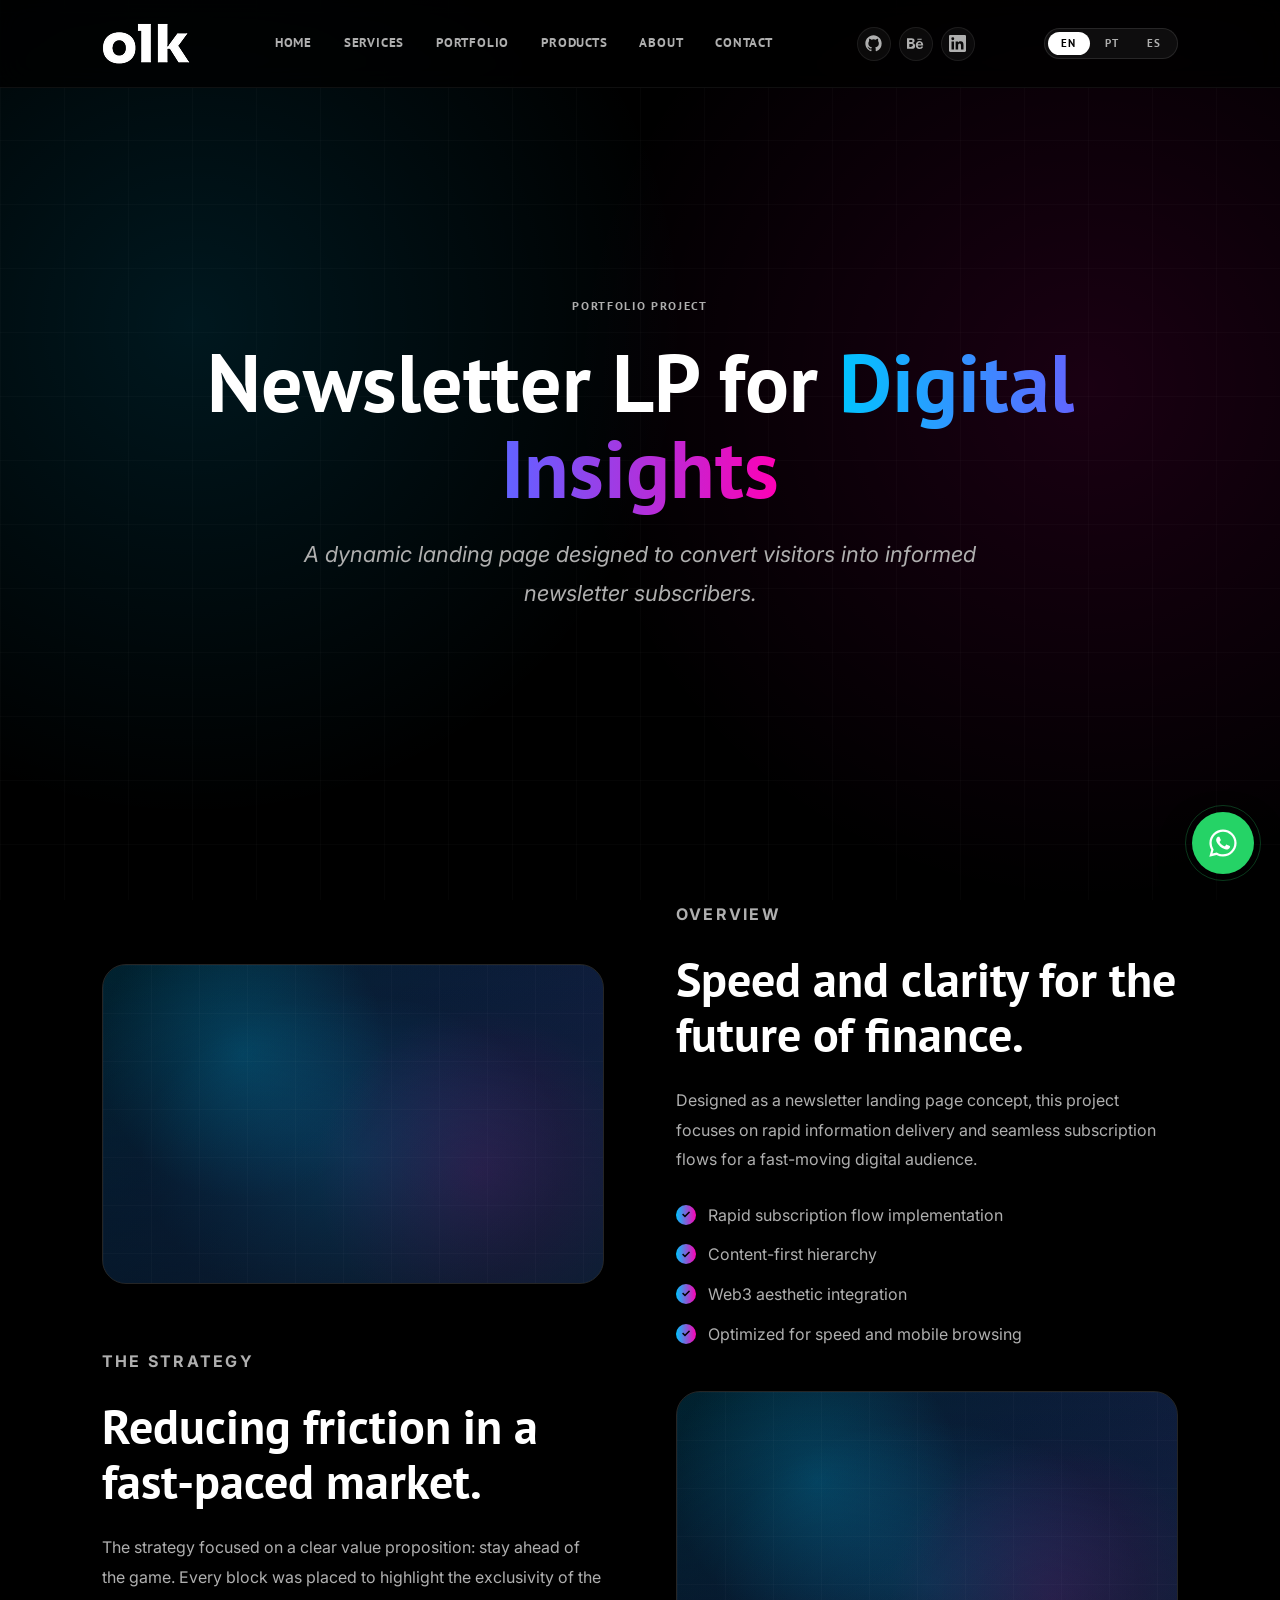
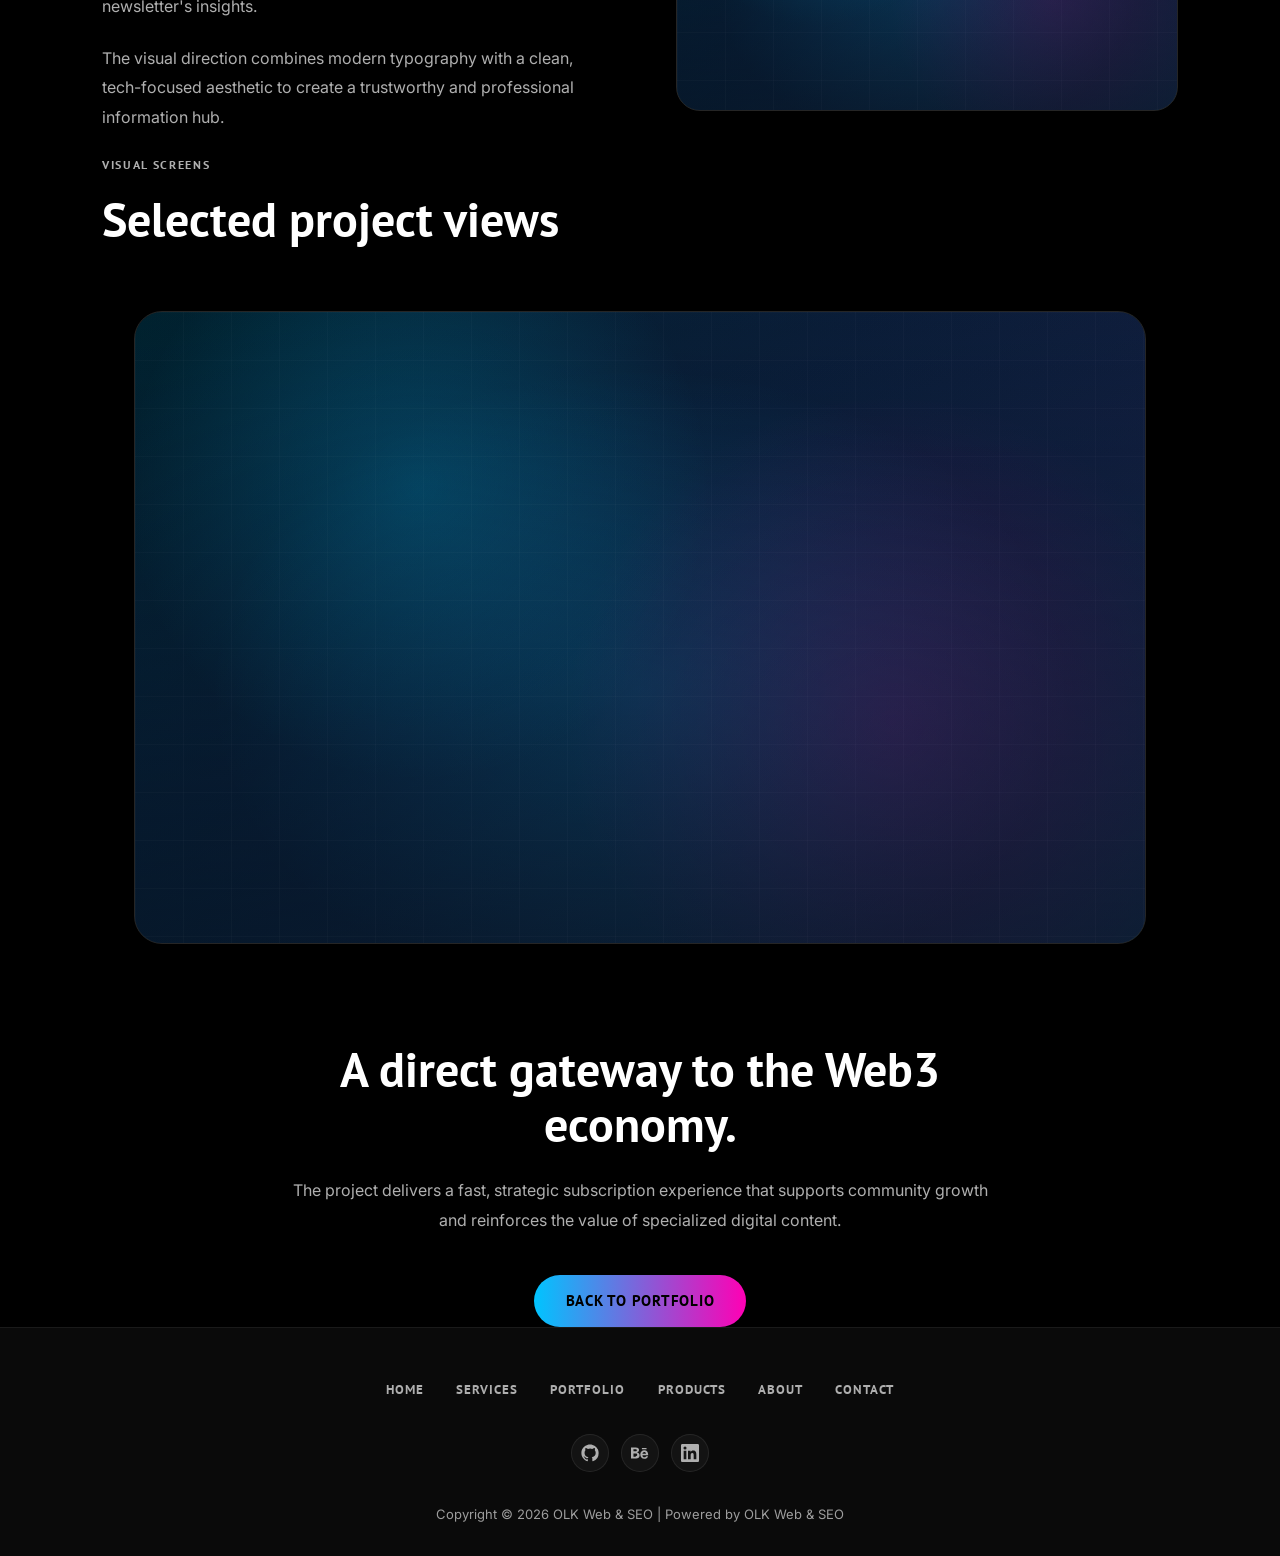
<file: newsletter-landing-page.html>
<!DOCTYPE html>

<html lang="en">
<head>
<meta charset="utf-8"/>
<meta content="width=device-width, initial-scale=1.0" name="viewport"/>
<link href="img/favicon.png" rel="icon" type="image/png"/>
<title>Newsletter Landing Page — OLK Web &amp; SEO</title>
<script>
        if (sessionStorage.getItem("olkPageTransition") === "true") {
            document.documentElement.classList.add("has-page-transition");
        }
    </script>
<link href="css/style.css" rel="stylesheet"/>
<link href="css/portfolio-project.css" rel="stylesheet"/>
</head>
<body>
<div aria-hidden="true" class="page-transition">
<span class="page-transition__panel"></span>
<span class="page-transition__panel"></span>
<span class="page-transition__panel"></span>
</div>
<div id="header"></div>
<main class="project-page">
<section class="project-hero">
<div class="project-hero__bg"></div>
<div class="project-hero__inner">
<p class="section-label" data-i18n="case.economy.label">Portfolio Project</p>
<h1 class="project-hero__title" data-i18n-html="case.economy.hero.title">Newsletter LP for <span class="accent">Digital Insights</span></h1>
<p class="project-hero__sub" data-i18n="case.economy.hero.sub">A dynamic landing page designed to convert visitors into informed newsletter subscribers.</p>
</div>
</section>
<section class="project-intro">
<div class="container project-intro__grid">
<div aria-label="Abstract Newsletter Landing Page project preview" class="project-intro__image project-placeholder project-placeholder--newsletter"></div>
<div class="project-intro__content">
<p class="section-label" data-i18n="case.economy.overview.label">Overview</p>
<h2 data-i18n="case.economy.overview.title">Speed and clarity for the future of finance.</h2>
<p data-i18n="case.economy.overview.text">Designed as a newsletter landing page concept, this project focuses on rapid information delivery and seamless subscription flows for a fast-moving digital audience.</p>
<ul class="project-list">
<li data-i18n="case.economy.d1">Rapid subscription flow implementation</li>
<li data-i18n="case.economy.d2">Content-first hierarchy</li>
<li data-i18n="case.economy.d3">Web3 aesthetic integration</li>
<li data-i18n="case.economy.d4">Optimized for speed and mobile browsing</li>
</ul>
</div>
</div>
</section>
<section class="project-details">
<div class="container project-details__grid">
<div class="project-details__content">
<p class="section-label" data-i18n="case.economy.strategy.label">The Strategy</p>
<h2 data-i18n="case.economy.strategy.title">Reducing friction in a fast-paced market.</h2>
<p data-i18n="case.economy.strategy.text1">The strategy focused on a clear value proposition: stay ahead of the game. Every block was placed to highlight the exclusivity of the newsletter's insights.</p>
<p data-i18n="case.economy.strategy.text2">The visual direction combines modern typography with a clean, tech-focused aesthetic to create a trustworthy and professional information hub.</p>
</div>
<div aria-label="Abstract Newsletter Landing Page layout detail" class="project-details__image project-placeholder project-placeholder--newsletter"></div>
</div>
</section>
<section class="project-gallery">
<div class="container">
<p class="section-label" data-i18n="case.economy.gallery.label">Visual Screens</p>
<h2 data-i18n="case.economy.gallery.title">Selected project views</h2>
<section class="project-showcase">
<div class="container">
<div aria-label="Abstract Newsletter Landing Page full project showcase" class="project-showcase__placeholder project-placeholder project-placeholder--newsletter"></div>
</div>
</section>
</div>
</section>
<section class="project-result">
<div class="container project-result__inner">
<h2 data-i18n="case.economy.outcome.title">A direct gateway to the Web3 economy.</h2>
<p data-i18n="case.economy.outcome.text">The project delivers a fast, strategic subscription experience that supports community growth and reinforces the value of specialized digital content.</p>
<a class="btn btn-grad" data-i18n="case.economy.back" href="portfolio.html">Back to Portfolio</a>
</div>
</section>
</main>
<div id="footer"></div>
<div id="whatsapp"></div>
<script src="js/include.js"></script>
<script src="js/main.js"></script>
<script src="js/lang-en.js"></script>
<script src="js/lang-pt.js"></script>
<script src="js/lang-es.js"></script>
<script src="js/i18n.js"></script>
<script src="js/portfolio-project.js"></script>
<script src="js/page-transition.js"></script>
<script src="js/cursor.js"></script>
</body>
</html>
</file>
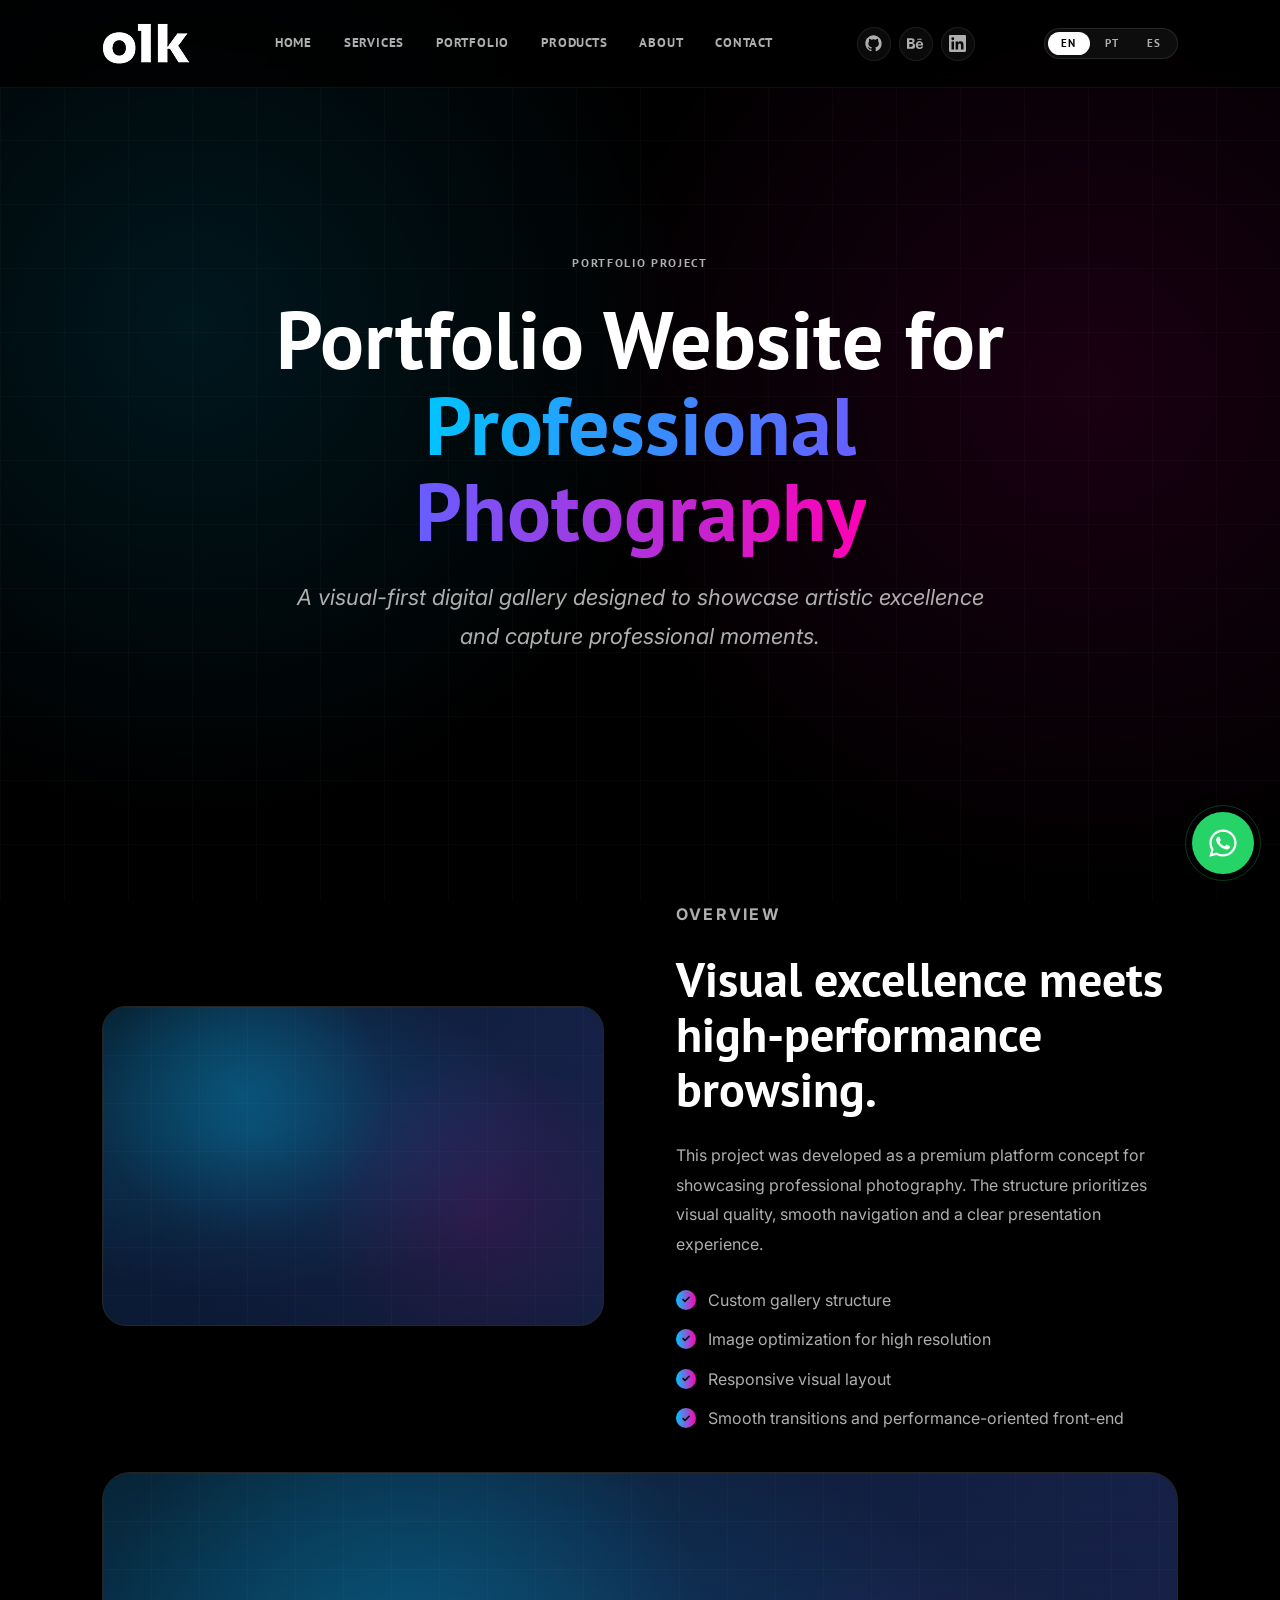
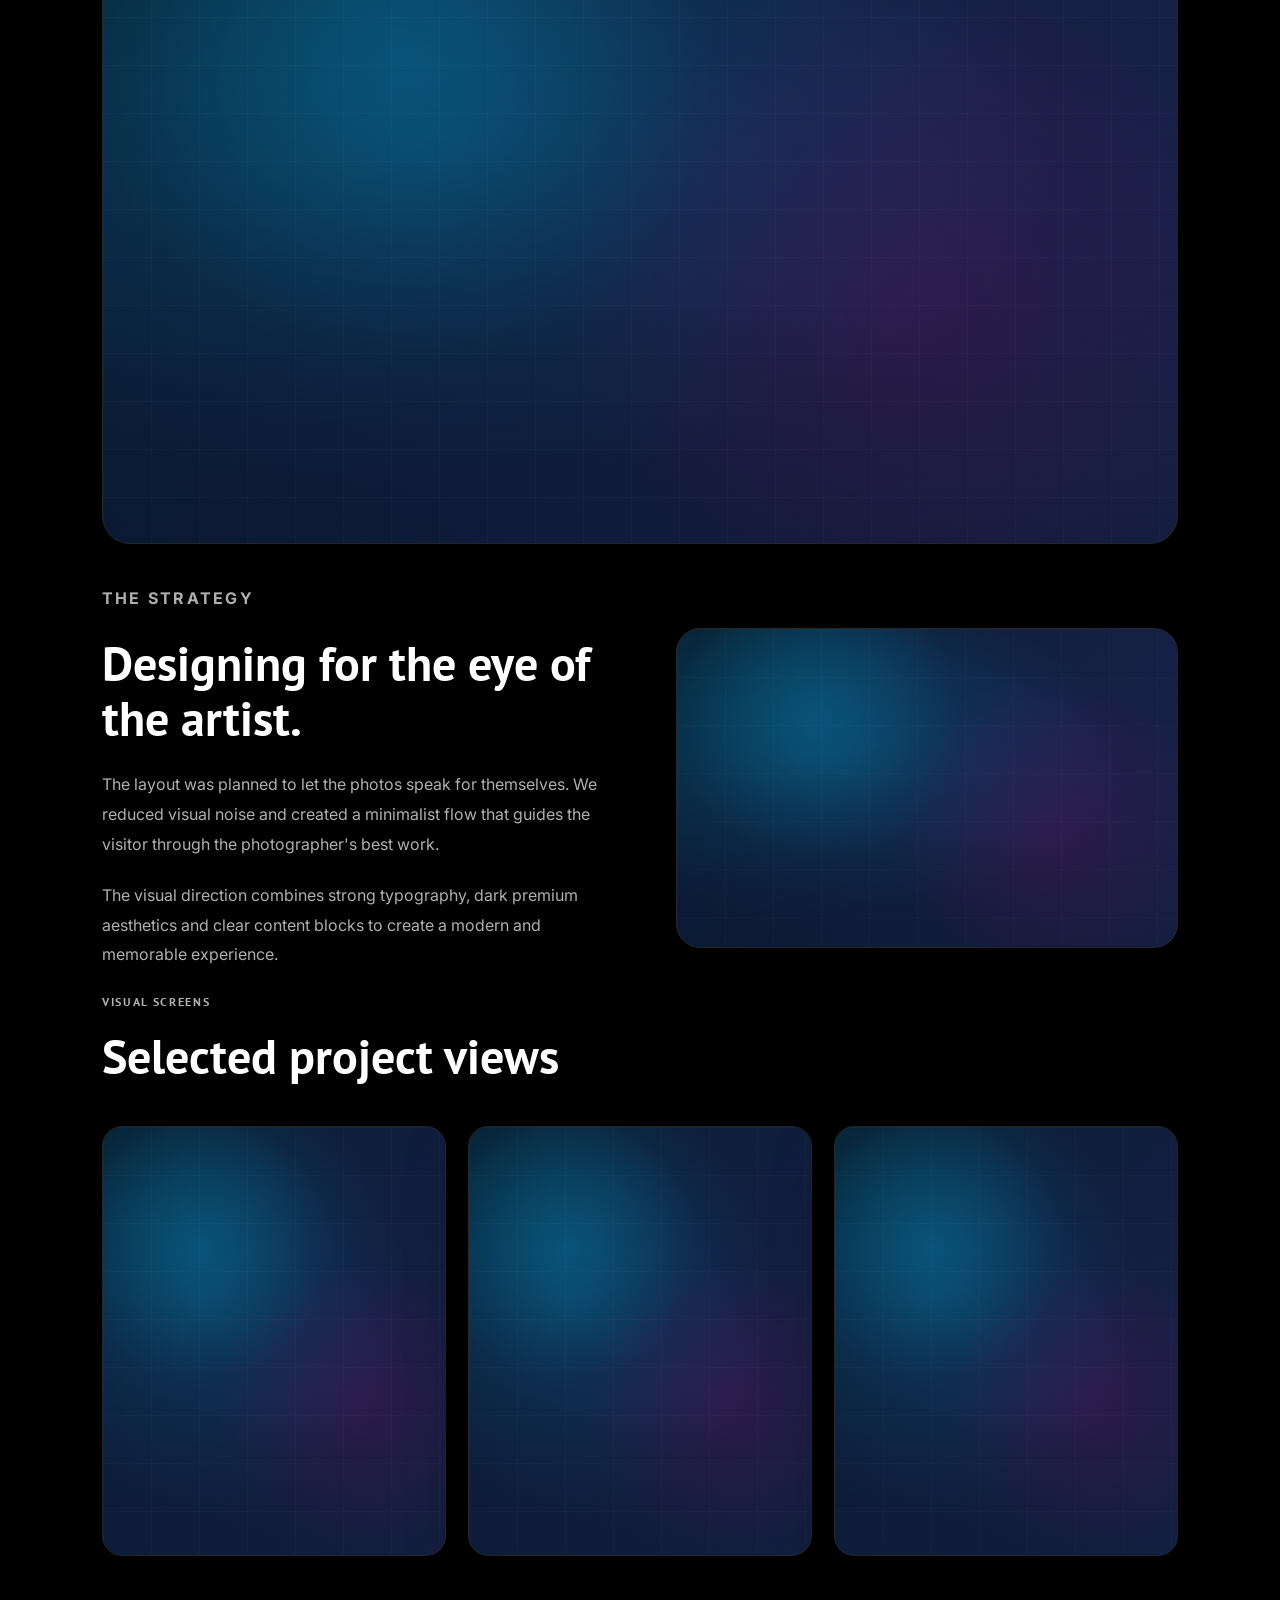
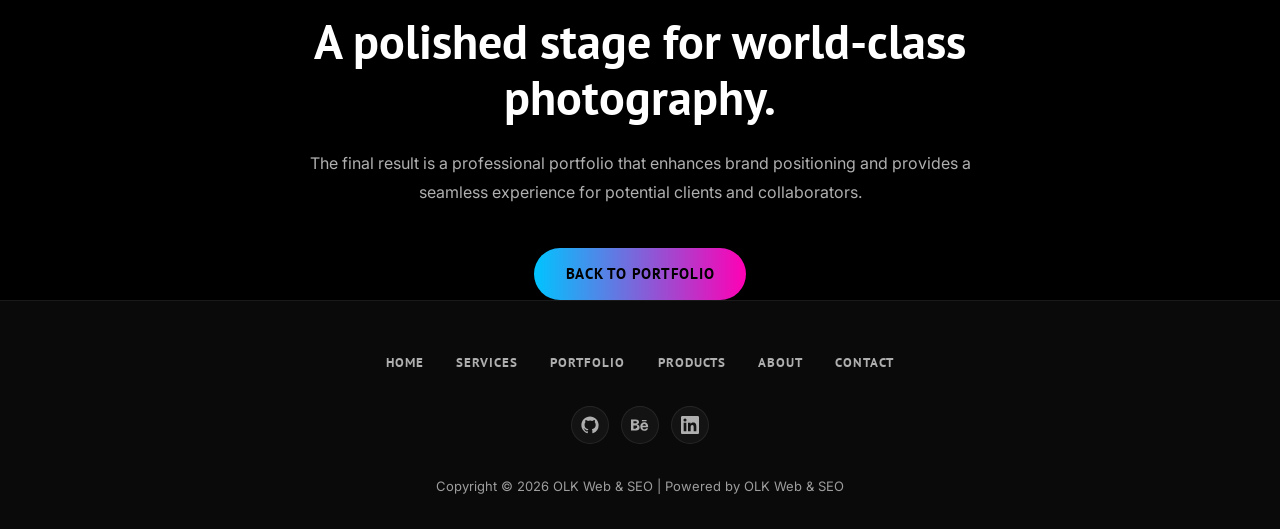
<file: photography-portfolio.html>
<!DOCTYPE html>

<html lang="en">
<head>
<meta charset="utf-8"/>
<meta content="width=device-width, initial-scale=1.0" name="viewport"/>
<link href="img/favicon.png" rel="icon" type="image/png"/>
<title>Photography Portfolio — OLK Web &amp; SEO</title>
<script>
    if (sessionStorage.getItem("olkPageTransition") === "true") {
      document.documentElement.classList.add("has-page-transition");
    }
  </script>
<link href="css/style.css" rel="stylesheet"/>
<link href="css/portfolio-project.css" rel="stylesheet"/>
</head>
<body>
<div aria-hidden="true" class="page-transition">
<span class="page-transition__panel"></span>
<span class="page-transition__panel"></span>
<span class="page-transition__panel"></span>
</div>
<div id="header"></div>
<main class="project-page">
<section class="project-hero">
<div class="project-hero__bg"></div>
<div class="project-hero__inner">
<p class="section-label" data-i18n="case.fayson.label">Portfolio Project</p>
<h1 class="project-hero__title" data-i18n-html="case.fayson.hero.title">Portfolio Website for <span class="accent">Professional Photography</span></h1>
<p class="project-hero__sub" data-i18n="case.fayson.hero.sub">A visual-first digital gallery designed to showcase artistic excellence and capture professional moments.</p>
</div>
</section>
<section class="project-intro">
<div class="container project-intro__grid">
<div aria-label="Abstract Photography Portfolio project preview" class="project-intro__image project-placeholder project-placeholder--photography"></div>
<div class="project-intro__content">
<p class="section-label" data-i18n="case.fayson.overview.label">Overview</p>
<h2 data-i18n="case.fayson.overview.title">Visual excellence meets high-performance browsing.</h2>
<p data-i18n="case.fayson.overview.text">This project was developed as a premium platform concept for showcasing professional photography. The structure prioritizes visual quality, smooth navigation and a clear presentation experience.</p>
<ul class="project-list">
<li data-i18n="case.fayson.d1">Custom gallery structure</li>
<li data-i18n="case.fayson.d2">Image optimization for high resolution</li>
<li data-i18n="case.fayson.d3">Responsive visual layout</li>
<li data-i18n="case.fayson.d4">Smooth transitions and performance-oriented front-end</li>
</ul>
</div>
</div>
</section>
<section class="project-showcase">
<div class="container">
<div aria-label="Abstract Photography Portfolio full project showcase" class="project-showcase__placeholder project-placeholder project-placeholder--photography"></div>
</div>
</section>
<section class="project-details">
<div class="container project-details__grid">
<div class="project-details__content">
<p class="section-label" data-i18n="case.fayson.strategy.label">The Strategy</p>
<h2 data-i18n="case.fayson.strategy.title">Designing for the eye of the artist.</h2>
<p data-i18n="case.fayson.strategy.text1">The layout was planned to let the photos speak for themselves. We reduced visual noise and created a minimalist flow that guides the visitor through the photographer's best work.</p>
<p data-i18n="case.fayson.strategy.text2">The visual direction combines strong typography, dark premium aesthetics and clear content blocks to create a modern and memorable experience.</p>
</div>
<div aria-label="Abstract Photography Portfolio layout detail" class="project-details__image project-placeholder project-placeholder--photography"></div>
</div>
</section>
<section class="project-gallery">
<div class="container">
<p class="section-label" data-i18n="case.fayson.gallery.label">Visual Screens</p>
<h2 data-i18n="case.fayson.gallery.title">Selected project views</h2>
<div class="project-gallery__grid">
<div aria-label="Abstract Photography Portfolio screen 1" class="project-gallery__item project-placeholder project-placeholder--photography"></div>
<div aria-label="Abstract Photography Portfolio screen 2" class="project-gallery__item project-placeholder project-placeholder--photography"></div>
<div aria-label="Abstract Photography Portfolio screen 3" class="project-gallery__item project-placeholder project-placeholder--photography"></div>
</div>
</div>
</section>
<section class="project-result">
<div class="container project-result__inner">
<h2 data-i18n="case.fayson.outcome.title">A polished stage for world-class photography.</h2>
<p data-i18n="case.fayson.outcome.text">The final result is a professional portfolio that enhances brand positioning and provides a seamless experience for potential clients and collaborators.</p>
<a class="btn btn-grad" data-i18n="case.fayson.back" href="portfolio.html">Back to Portfolio</a>
</div>
</section>
</main>
<div id="footer"></div>
<div id="whatsapp"></div>
<script src="js/include.js"></script>
<script src="js/main.js"></script>
<script src="js/lang-en.js"></script>
<script src="js/lang-pt.js"></script>
<script src="js/lang-es.js"></script>
<script src="js/i18n.js"></script>
<script src="js/portfolio-project.js"></script>
<script src="js/page-transition.js"></script>
<script src="js/cursor.js"></script>
</body>
</html>
</file>
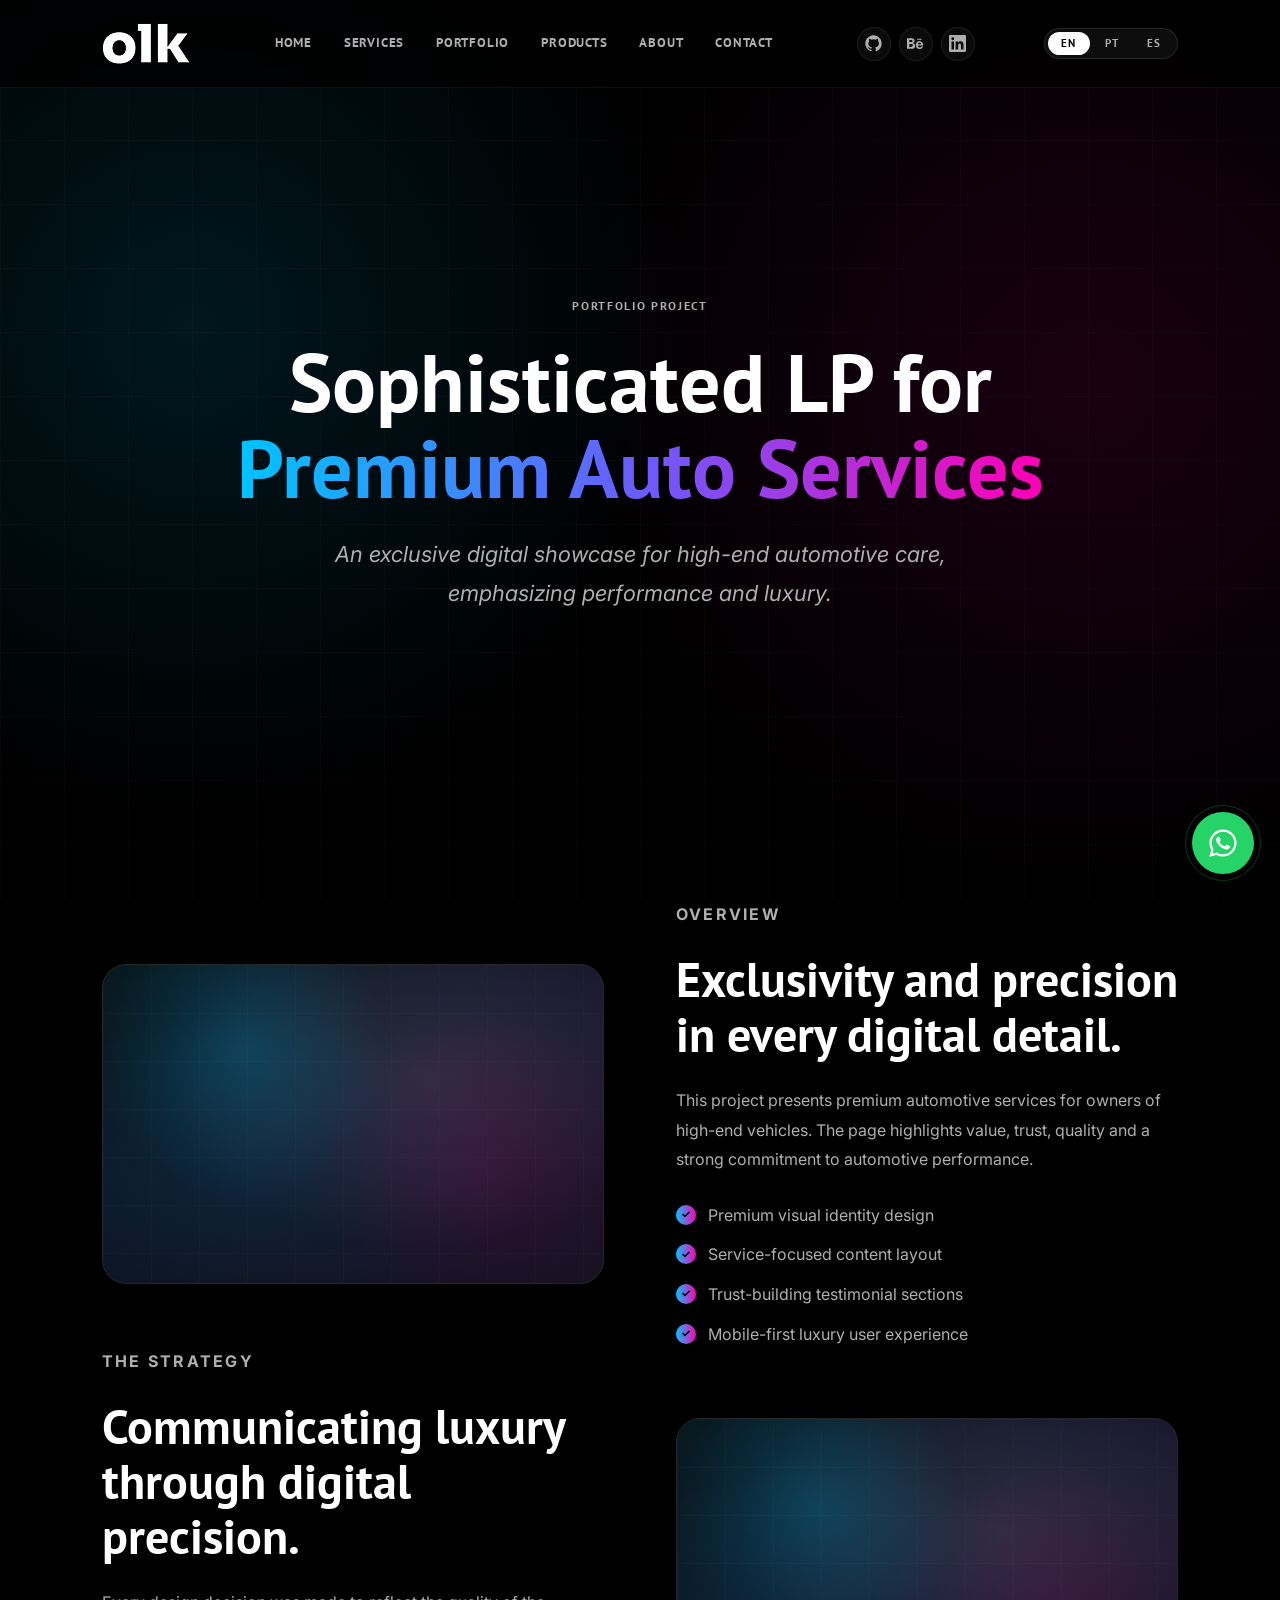
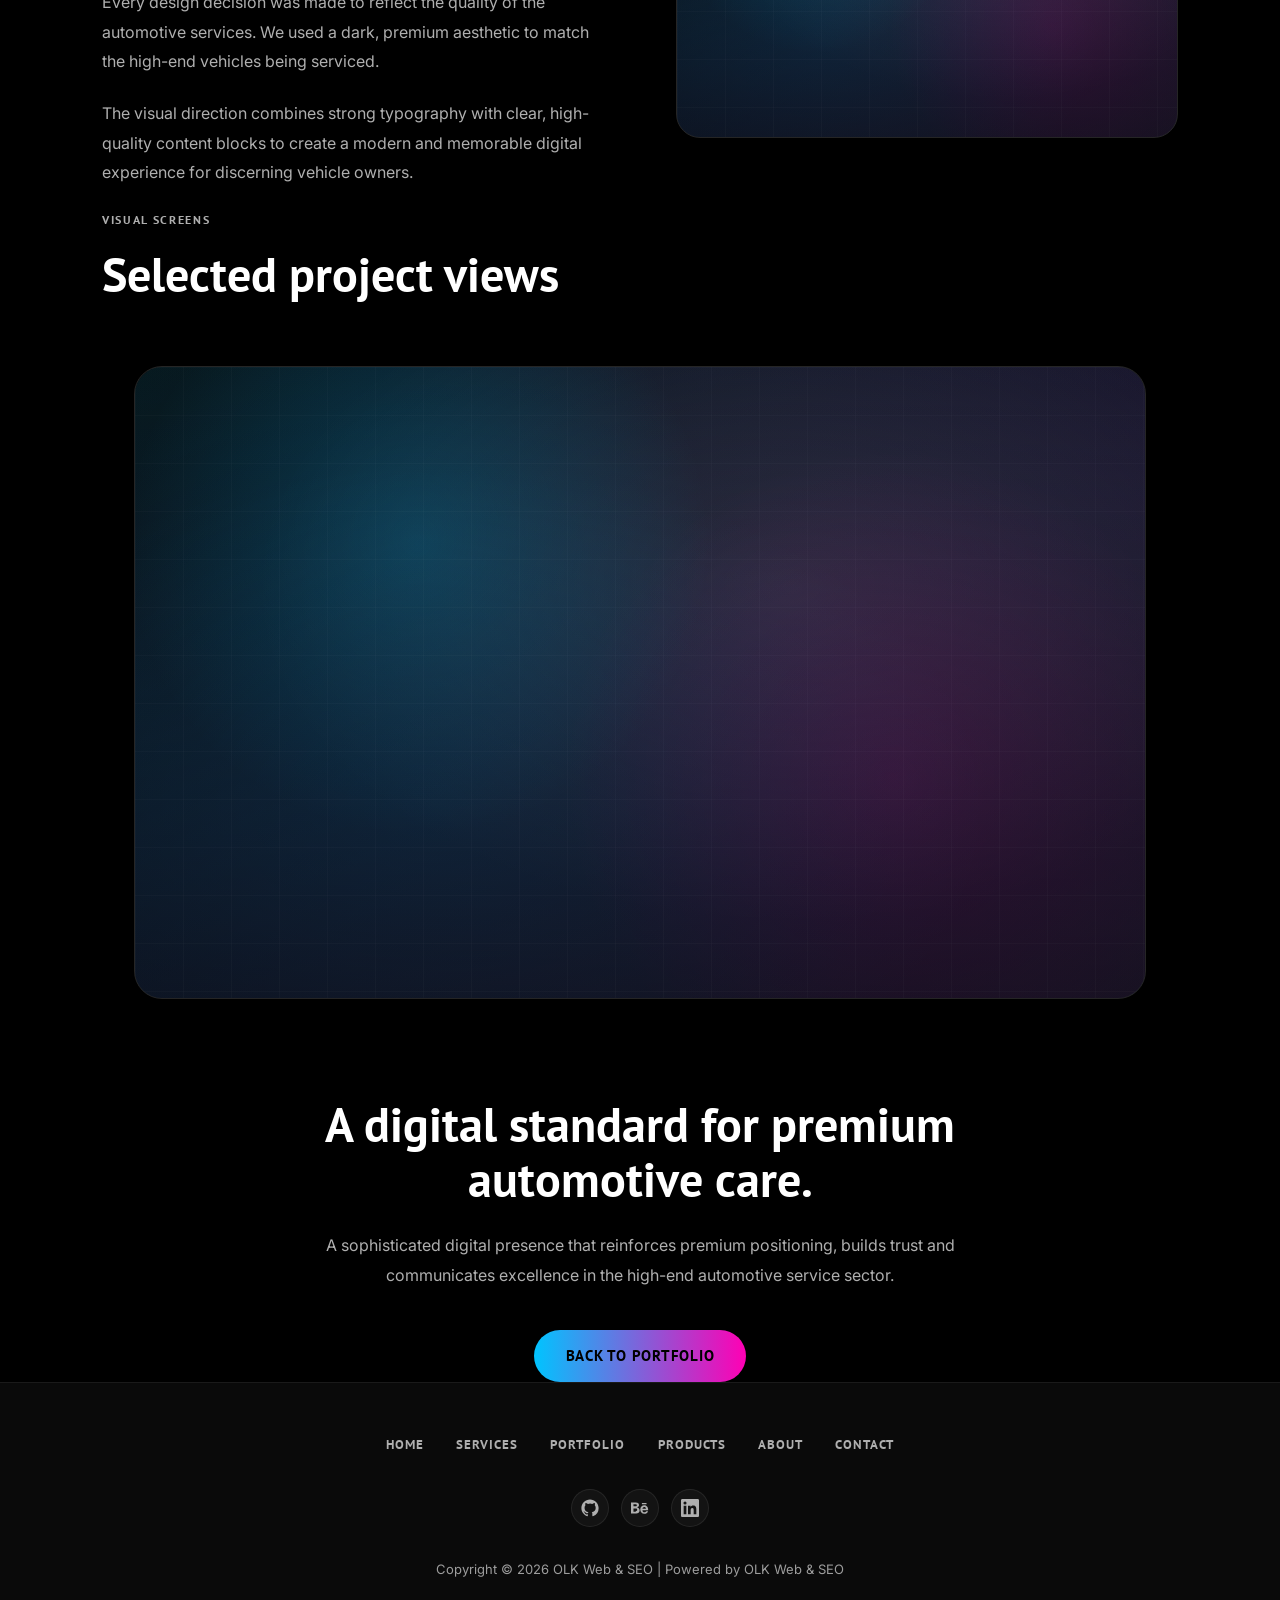
<file: premium-automotive-portfolio.html>
<!DOCTYPE html>

<html lang="en">
<head>
<meta charset="utf-8"/>
<meta content="width=device-width, initial-scale=1.0" name="viewport"/>
<link href="img/favicon.png" rel="icon" type="image/png"/>
<title>Premium Automotive Brand — OLK Web &amp; SEO</title>
<script>
        if (sessionStorage.getItem("olkPageTransition") === "true") {
            document.documentElement.classList.add("has-page-transition");
        }
    </script>
<link href="css/style.css" rel="stylesheet"/>
<link href="css/portfolio-project.css" rel="stylesheet"/>
</head>
<body>
<div aria-hidden="true" class="page-transition">
<span class="page-transition__panel"></span>
<span class="page-transition__panel"></span>
<span class="page-transition__panel"></span>
</div>
<div id="header"></div>
<main class="project-page">
<section class="project-hero">
<div class="project-hero__bg"></div>
<div class="project-hero__inner">
<p class="section-label" data-i18n="case.mythoss.label">Portfolio Project</p>
<h1 class="project-hero__title" data-i18n-html="case.mythoss.hero.title">Sophisticated LP for <span class="accent">Premium Auto Services</span></h1>
<p class="project-hero__sub" data-i18n="case.mythoss.hero.sub">An exclusive digital showcase for high-end automotive care, emphasizing performance and luxury.</p>
</div>
</section>
<section class="project-intro">
<div class="container project-intro__grid">
<div aria-label="Abstract Premium Automotive Brand project preview" class="project-intro__image project-placeholder project-placeholder--automotive"></div>
<div class="project-intro__content">
<p class="section-label" data-i18n="case.mythoss.overview.label">Overview</p>
<h2 data-i18n="case.mythoss.overview.title">Exclusivity and precision in every digital detail.</h2>
<p data-i18n="case.mythoss.overview.text">This project presents premium automotive services for owners of high-end vehicles. The page highlights value, trust, quality and a strong commitment to automotive performance.</p>
<ul class="project-list">
<li data-i18n="case.mythoss.d1">Premium visual identity design</li>
<li data-i18n="case.mythoss.d2">Service-focused content layout</li>
<li data-i18n="case.mythoss.d3">Trust-building testimonial sections</li>
<li data-i18n="case.mythoss.d4">Mobile-first luxury user experience</li>
</ul>
</div>
</div>
</section>
<section class="project-details">
<div class="container project-details__grid">
<div class="project-details__content">
<p class="section-label" data-i18n="case.mythoss.strategy.label">The Strategy</p>
<h2 data-i18n="case.mythoss.strategy.title">Communicating luxury through digital precision.</h2>
<p data-i18n="case.mythoss.strategy.text1">Every design decision was made to reflect the quality of the automotive services. We used a dark, premium aesthetic to match the high-end vehicles being serviced.</p>
<p data-i18n="case.mythoss.strategy.text2">The visual direction combines strong typography with clear, high-quality content blocks to create a modern and memorable digital experience for discerning vehicle owners.</p>
</div>
<div aria-label="Abstract Premium Automotive Brand layout detail" class="project-details__image project-placeholder project-placeholder--automotive"></div>
</div>
</section>
<section class="project-gallery">
<div class="container">
<p class="section-label" data-i18n="case.mythoss.gallery.label">Visual Screens</p>
<h2 data-i18n="case.mythoss.gallery.title">Selected project views</h2>
<section class="project-showcase">
<div class="container">
<div aria-label="Abstract Premium Automotive Brand full project showcase" class="project-showcase__placeholder project-placeholder project-placeholder--automotive"></div>
</div>
</section>
</div>
</section>
<section class="project-result">
<div class="container project-result__inner">
<h2 data-i18n="case.mythoss.outcome.title">A digital standard for premium automotive care.</h2>
<p data-i18n="case.mythoss.outcome.text">A sophisticated digital presence that reinforces premium positioning, builds trust and communicates excellence in the high-end automotive service sector.</p>
<a class="btn btn-grad" data-i18n="case.mythoss.back" href="portfolio.html">Back to Portfolio</a>
</div>
</section>
</main>
<div id="footer"></div>
<div id="whatsapp"></div>
<script src="js/include.js"></script>
<script src="js/main.js"></script>
<script src="js/lang-en.js"></script>
<script src="js/lang-pt.js"></script>
<script src="js/lang-es.js"></script>
<script src="js/i18n.js"></script>
<script src="js/portfolio-project.js"></script>
<script src="js/page-transition.js"></script>
<script src="js/cursor.js"></script>
</body>
</html>
</file>
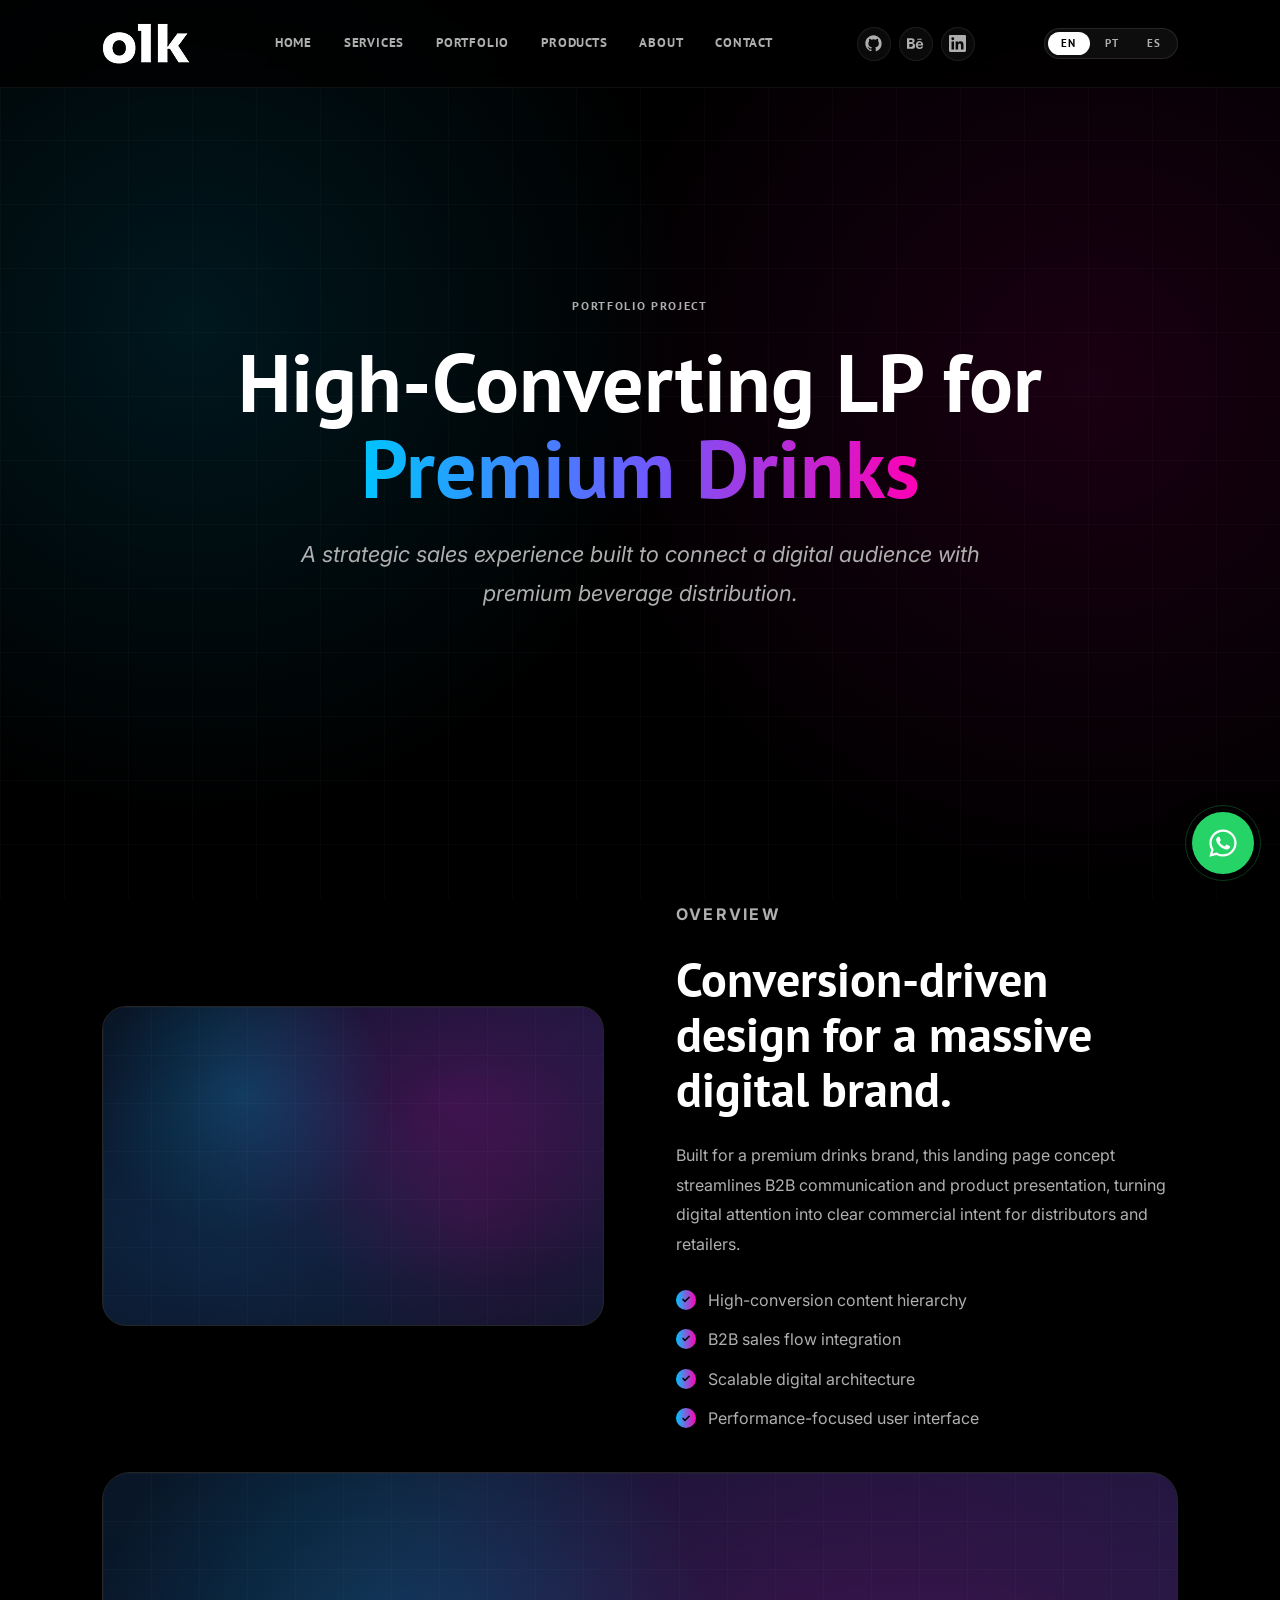
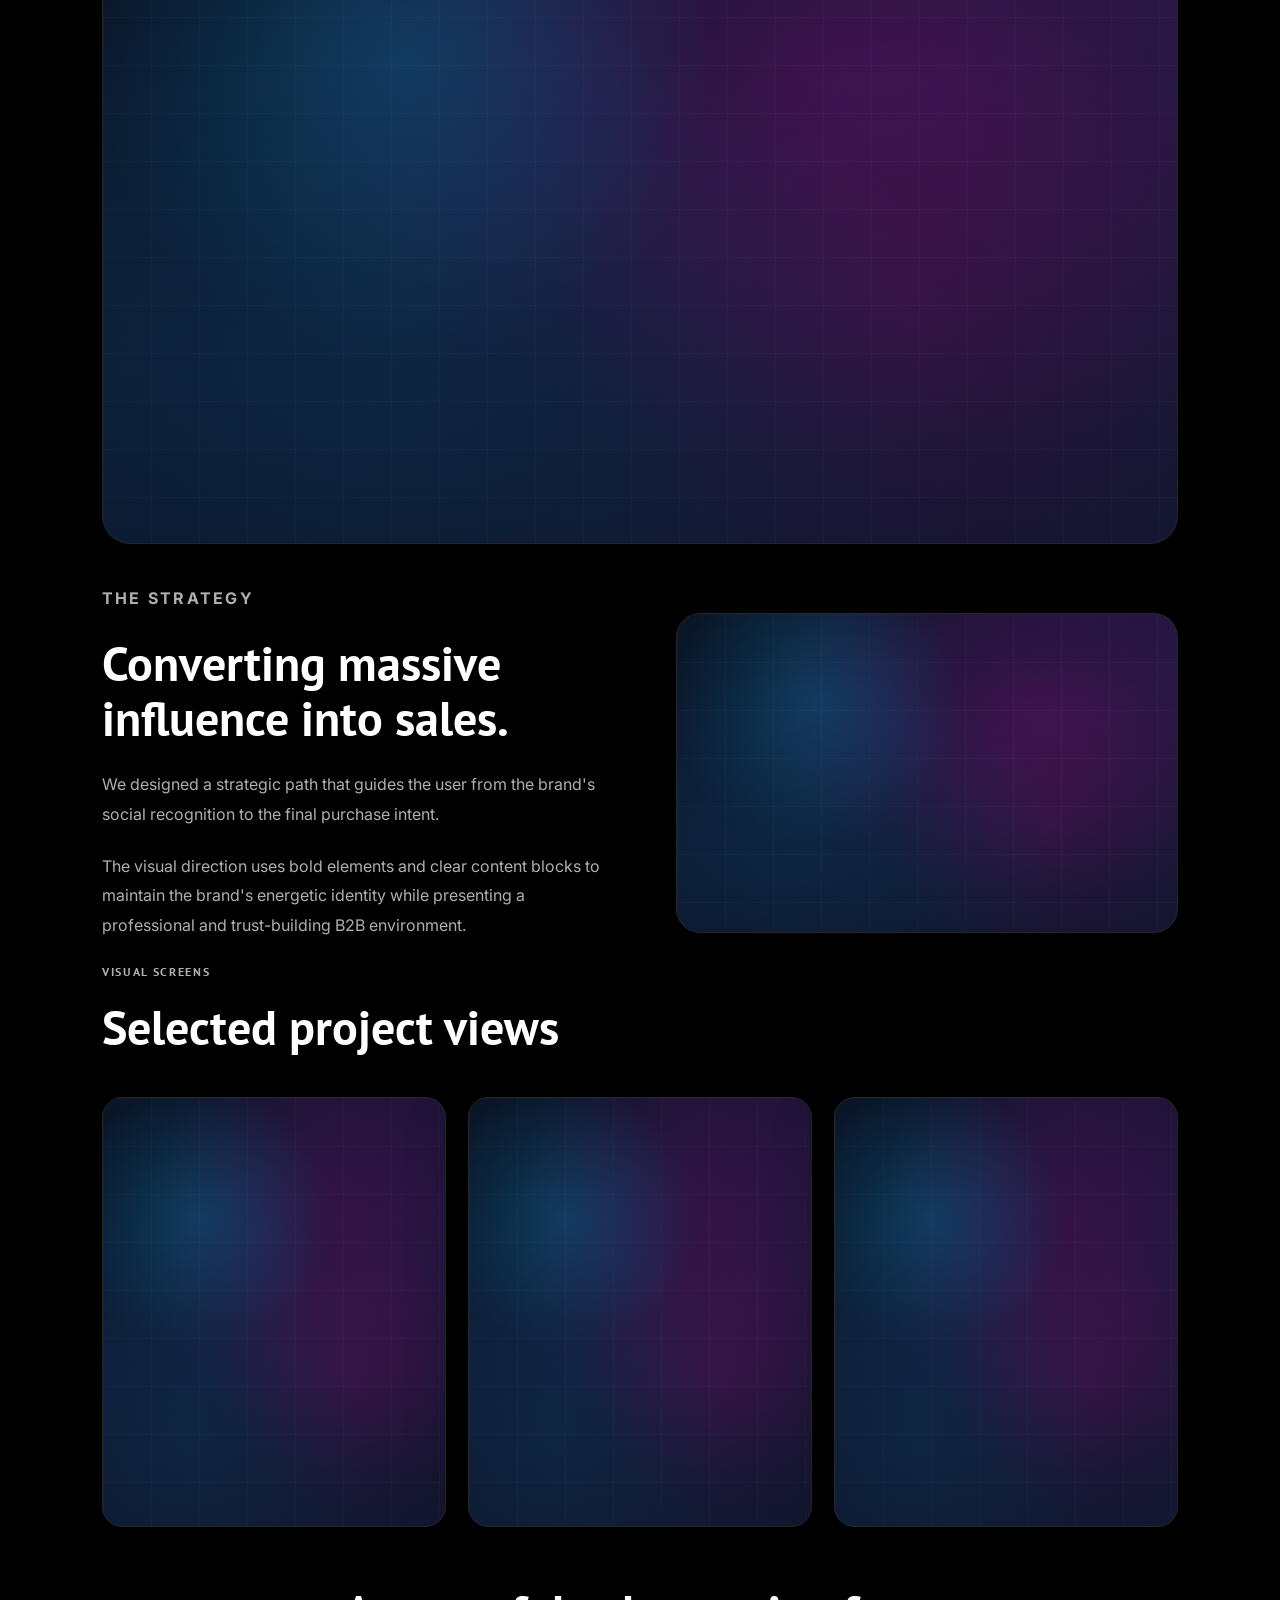
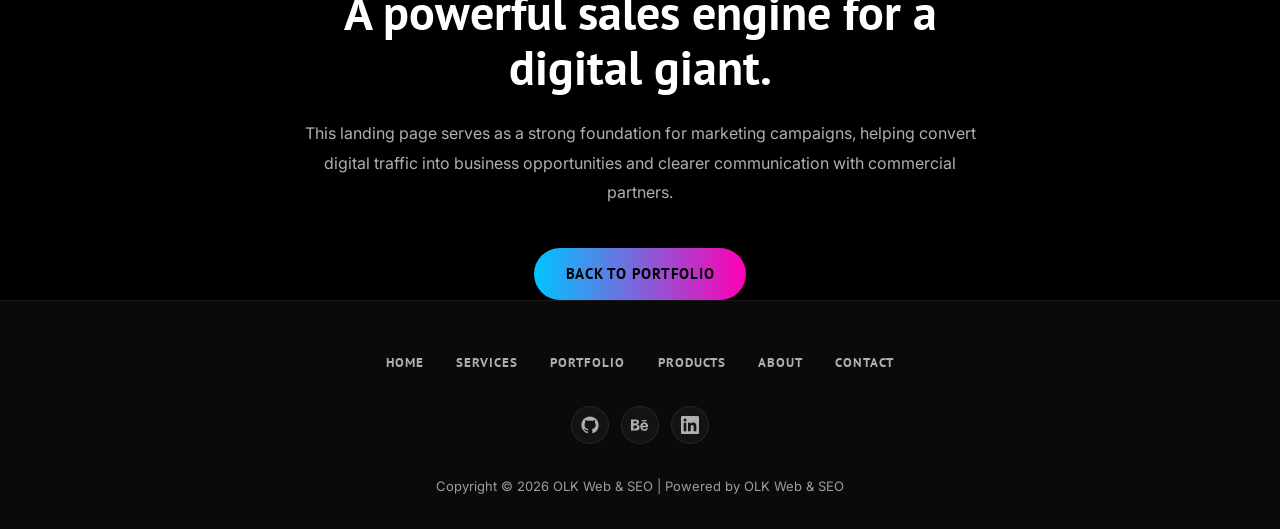
<file: premium-drinks-portfolio.html>
<!DOCTYPE html>

<html lang="en">
<head>
<meta charset="utf-8"/>
<meta content="width=device-width, initial-scale=1.0" name="viewport"/>
<link href="img/favicon.png" rel="icon" type="image/png"/>
<title>Premium Drinks Brand — OLK Web &amp; SEO</title>
<script>
        if (sessionStorage.getItem("olkPageTransition") === "true") {
            document.documentElement.classList.add("has-page-transition");
        }
    </script>
<link href="css/style.css" rel="stylesheet"/>
<link href="css/portfolio-project.css" rel="stylesheet"/>
</head>
<body>
<div aria-hidden="true" class="page-transition">
<span class="page-transition__panel"></span>
<span class="page-transition__panel"></span>
<span class="page-transition__panel"></span>
</div>
<div id="header"></div>
<main class="project-page">
<section class="project-hero">
<div class="project-hero__bg"></div>
<div class="project-hero__inner">
<p class="section-label" data-i18n="case.mansao.label">Portfolio Project</p>
<h1 class="project-hero__title" data-i18n-html="case.mansao.hero.title">High-Converting LP for <span class="accent">Premium Drinks</span></h1>
<p class="project-hero__sub" data-i18n="case.mansao.hero.sub">A strategic sales experience built to connect a digital audience with premium beverage distribution.</p>
</div>
</section>
<section class="project-intro">
<div class="container project-intro__grid">
<div aria-label="Abstract Premium Drinks Brand project preview" class="project-intro__image project-placeholder project-placeholder--drinks"></div>
<div class="project-intro__content">
<p class="section-label" data-i18n="case.mansao.overview.label">Overview</p>
<h2 data-i18n="case.mansao.overview.title">Conversion-driven design for a massive digital brand.</h2>
<p data-i18n="case.mansao.overview.text">Built for a premium drinks brand, this landing page concept streamlines B2B communication and product presentation, turning digital attention into clear commercial intent for distributors and retailers.</p>
<ul class="project-list">
<li data-i18n="case.mansao.d1">High-conversion content hierarchy</li>
<li data-i18n="case.mansao.d2">B2B sales flow integration</li>
<li data-i18n="case.mansao.d3">Scalable digital architecture</li>
<li data-i18n="case.mansao.d4">Performance-focused user interface</li>
</ul>
</div>
</div>
</section>
<section class="project-showcase">
<div class="container">
<div aria-label="Abstract Premium Drinks Brand full project showcase" class="project-showcase__placeholder project-placeholder project-placeholder--drinks"></div>
</div>
</section>
<section class="project-details">
<div class="container project-details__grid">
<div class="project-details__content">
<p class="section-label" data-i18n="case.mansao.strategy.label">The Strategy</p>
<h2 data-i18n="case.mansao.strategy.title">Converting massive influence into sales.</h2>
<p data-i18n="case.mansao.strategy.text1">We designed a strategic path that guides the user from the brand's social recognition to the final purchase intent.</p>
<p data-i18n="case.mansao.strategy.text2">The visual direction uses bold elements and clear content blocks to maintain the brand's energetic identity while presenting a professional and trust-building B2B environment.</p>
</div>
<div aria-label="Abstract Premium Drinks Brand layout detail" class="project-details__image project-placeholder project-placeholder--drinks"></div>
</div>
</section>
<section class="project-gallery">
<div class="container">
<p class="section-label" data-i18n="case.mansao.gallery.label">Visual Screens</p>
<h2 data-i18n="case.mansao.gallery.title">Selected project views</h2>
<div class="project-gallery__grid">
<div aria-label="Abstract Premium Drinks Brand screen 1" class="project-gallery__item project-placeholder project-placeholder--drinks"></div>
<div aria-label="Abstract Premium Drinks Brand screen 2" class="project-gallery__item project-placeholder project-placeholder--drinks"></div>
<div aria-label="Abstract Premium Drinks Brand screen 3" class="project-gallery__item project-placeholder project-placeholder--drinks"></div>
</div>
</div>
</section>
<section class="project-result">
<div class="container project-result__inner">
<h2 data-i18n="case.mansao.outcome.title">A powerful sales engine for a digital giant.</h2>
<p data-i18n="case.mansao.outcome.text">This landing page serves as a strong foundation for marketing campaigns, helping convert digital traffic into business opportunities and clearer communication with commercial partners.</p>
<a class="btn btn-grad" data-i18n="case.mansao.back" href="portfolio.html">Back to Portfolio</a>
</div>
</section>
</main>
<div id="footer"></div>
<div id="whatsapp"></div>
<script src="js/include.js"></script>
<script src="js/main.js"></script>
<script src="js/lang-en.js"></script>
<script src="js/lang-pt.js"></script>
<script src="js/lang-es.js"></script>
<script src="js/i18n.js"></script>
<script src="js/portfolio-project.js"></script>
<script src="js/page-transition.js"></script>
<script src="js/cursor.js"></script>
</body>
</html>
</file>
<file: css/style.css>
/* ============================================================
   OLK WEB & SEO — UNIFIED SHARED STYLES
   Header: Project 1 | Footer: Project 2 | Base: Project 2
   ============================================================ */

@import url('https://fonts.googleapis.com/css2?family=PT+Sans:ital,wght@0,400;0,700;1,400&family=Inter:wght@400;500;600;700;800&display=swap');

/* ---- RESET & BASE ---- */
*,
*::before,
*::after {
  box-sizing: border-box;
  margin: 0;
  padding: 0;
}

:root {
  --bg: #000000;
  --bg-dark: #0a0a0a;
  --bg-card: #111111;
  --border: #252525;
  --border-hover: #ffffff;
  --text-white: #ffffff;
  --text-muted: #afafaf;
  --text-dim: #717171;
  --text-footer: #9d9d9d;
  --grad: linear-gradient(90deg, #00C4FF 0%, #6A5CFF 50%, #FF00B4 100%);
  --grad-btn: linear-gradient(90deg, #00C4FF 0%, #FF00B4 100%);
  --accent-a: #00C4FF;
  --accent-b: #FF00B4;
  --font-head: 'PT Sans', sans-serif;
  --font-body: 'Inter', sans-serif;
  --max-w: 1140px;
  --radius: 15px;
  --nav-h: 88px;
  --shadow: 0 20px 60px rgba(0, 0, 0, 0.4);
}

html {
  scroll-behavior: smooth;
}

body {
  background: var(--bg);
  color: var(--text-white);
  font-family: var(--font-body);
  font-size: 16px;
  line-height: 1.6;
  overflow-x: hidden;
}

a {
  color: inherit;
  text-decoration: none;
}

img {
  display: block;
  max-width: 100%;
}

/* ---- CONTAINER ---- */
.container {
  max-width: var(--max-w);
  margin: 0 auto;
  padding: 0 32px;
}

/* ---- GRADIENT TEXT ---- */
.grad-text {
  background: var(--grad);
  -webkit-background-clip: text;
  background-clip: text;
  -webkit-text-fill-color: transparent;
  color: transparent;
}

/* ---- SECTION LABEL ---- */
.section-label {
  font-family: var(--font-head);
  font-size: 12px;
  font-weight: 700;
  text-transform: uppercase;
  letter-spacing: 0.14em;
  color: var(--text-muted);
}

/* ============================================================
   BUTTONS
   ============================================================ */
.btn {
  display: inline-flex;
  align-items: center;
  justify-content: center;
  font-family: var(--font-head);
  font-weight: 700;
  font-size: 15px;
  text-transform: uppercase;
  letter-spacing: 0.05em;
  padding: 14px 32px;
  border-radius: 999px;
  border: none;
  cursor: pointer;
  transition: opacity 0.2s, transform 0.2s, box-shadow 0.2s;
}

.btn:hover {
  opacity: 0.88;
  transform: translateY(-2px);
  box-shadow: 0 12px 28px rgba(0, 0, 0, 0.3);
}

.btn:active {
  transform: translateY(0);
}

.btn-white {
  background: #fff;
  color: #000;
}

.btn-grad {
  background: var(--grad-btn);
  color: #000;
}

.btn-outline {
  background: transparent;
  color: #fff;
  border: 2px solid rgba(255, 255, 255, 0.3);
}

.btn-outline:hover {
  background: rgba(255, 255, 255, 0.06);
  border-color: #fff;
}

/* ============================================================
   HEADER — PROJECT 1 STYLE
   ============================================================ */
.site-header {
  position: fixed;
  top: 0;
  left: 0;
  right: 0;
  z-index: 999;
  height: var(--nav-h);
  backdrop-filter: blur(14px);
  -webkit-backdrop-filter: blur(14px);
  background: rgba(0, 0, 0, 0.78);
  border-bottom: 1px solid rgba(255, 255, 255, 0.06);
  transition: background 0.3s;
}

.header-inner {
  max-width: var(--max-w);
  margin: 0 auto;
  padding: 0 32px;
  height: 100%;
  display: flex;
  align-items: center;
  justify-content: space-between;
  gap: 24px;
  position: relative;
}

.brand img {
  width: 89px;
  height: auto;
}

/* Desktop Nav */
.site-nav {
  display: flex;
  align-items: center;
  gap: 4px;
  flex-wrap: wrap;
}

.site-nav a {
  padding: 9px 14px;
  border-radius: 999px;
  font-family: var(--font-head);
  font-size: 13px;
  font-weight: 700;
  color: var(--text-muted);
  text-transform: uppercase;
  letter-spacing: 0.06em;
  transition: color 0.25s, background 0.25s;
}

.site-nav a:hover,
.site-nav a.is-active {
  color: var(--text-white);
  background: rgba(255, 255, 255, 0.08);
}

/* Hamburger toggle */
.menu-toggle {
  display: none;
  width: 48px;
  height: 48px;
  border: 1px solid rgba(255, 255, 255, 0.12);
  border-radius: 12px;
  background: transparent;
  color: var(--text-white);
  cursor: pointer;
  flex-direction: column;
  align-items: center;
  justify-content: center;
  gap: 5px;
}

.menu-toggle span {
  display: block;
  width: 20px;
  height: 2px;
  background: currentColor;
  transition: transform 0.25s ease, opacity 0.25s ease;
}

.menu-toggle.open span:nth-child(1) {
  transform: translateY(7px) rotate(45deg);
}

.menu-toggle.open span:nth-child(2) {
  opacity: 0;
}

.menu-toggle.open span:nth-child(3) {
  transform: translateY(-7px) rotate(-45deg);
}

/* Mobile full-screen nav overlay */
.nav-mobile-overlay {
  display: none;
  position: fixed;
  top: var(--nav-h);
  left: 0;
  right: 0;
  bottom: 0;
  background: rgba(0, 0, 0, 0.97);
  z-index: 998;
  flex-direction: column;
  padding: 40px 32px;
  list-style: none;
  overflow-y: auto;
}

.nav-mobile-overlay.open {
  display: flex;
}

.nav-mobile-overlay li a {
  display: block;
  font-family: var(--font-head);
  font-size: 22px;
  font-weight: 700;
  color: #fff;
  padding: 18px 0;
  border-bottom: 1px solid #1a1a1a;
  letter-spacing: 0.04em;
  transition: color 0.2s;
}

.nav-mobile-overlay li a:hover {
  color: var(--text-muted);
}

@media (max-width: 768px) {
  .header-inner>.lang-switcher {
    display: none;
  }
}

@media (min-width: 769px) {
  .nav-mobile-lang {
    display: none;
  }
}

/* ============================================================
   HEADER / MOBILE SOCIAL ICONS
   ============================================================ */

.header-social {
  display: inline-flex;
  align-items: center;
  gap: 8px;
  flex-shrink: 0;
}

.header-social a {
  width: 34px;
  height: 34px;
  border-radius: 999px;
  display: inline-flex;
  align-items: center;
  justify-content: center;
  color: var(--text-muted);
  background: rgba(255, 255, 255, 0.04);
  border: 1px solid rgba(255, 255, 255, 0.08);
  transition: color 0.25s ease, background 0.25s ease, border-color 0.25s ease, transform 0.25s ease;
}

.header-social a:hover {
  color: #fff;
  background: rgba(255, 255, 255, 0.08);
  border-color: rgba(255, 255, 255, 0.2);
  transform: translateY(-2px);
}

.header-social svg {
  width: 17px;
  height: 17px;
  fill: currentColor;
}

.nav-mobile-social {
  margin-top: 24px;
  padding-top: 24px;
  border-top: 1px solid #1a1a1a;
  list-style: none;
}

.nav-mobile-social>span {
  display: block;
  font-family: var(--font-head);
  font-size: 11px;
  font-weight: 700;
  letter-spacing: 0.12em;
  text-transform: uppercase;
  color: var(--text-muted);
  margin-bottom: 14px;
}

.nav-mobile-social__icons {
  display: flex;
  align-items: center;
  gap: 12px;
}

.nav-mobile-social__icons a {
  width: 46px;
  height: 46px;
  padding: 0;
  border-radius: 999px;
  display: inline-flex;
  align-items: center;
  justify-content: center;
  color: var(--text-muted);
  background: rgba(255, 255, 255, 0.05);
  border: 1px solid rgba(255, 255, 255, 0.12);
  transition: color 0.25s ease, background 0.25s ease, border-color 0.25s ease, transform 0.25s ease;
}

.nav-mobile-social__icons a:hover {
  color: #fff;
  background: rgba(255, 255, 255, 0.09);
  border-color: rgba(255, 255, 255, 0.24);
  transform: translateY(-2px);
}

.nav-mobile-social__icons svg {
  width: 20px;
  height: 20px;
  fill: currentColor;
}

@media (max-width: 820px) {
  .header-social {
    display: none;
  }
}

@media (min-width: 821px) {
  .nav-mobile-social {
    display: none;
  }
}

/* ============================================================
   FOOTER — PROJECT 2 STYLE
   ============================================================ */
.footer {
  background: #0a0a0a;
  border-top: 1px solid #1a1a1a;
  padding: 48px 0 32px;
}

.footer__inner {
  max-width: var(--max-w);
  margin: 0 auto;
  padding: 0 32px;
  display: flex;
  flex-direction: column;
  align-items: center;
  gap: 32px;
}

.footer__links {
  display: flex;
  flex-wrap: wrap;
  justify-content: center;
  gap: 16px 32px;
  list-style: none;
}

.footer__links a {
  font-family: var(--font-head);
  font-size: 13px;
  font-weight: 700;
  letter-spacing: 0.08em;
  text-transform: uppercase;
  color: var(--text-muted);
  transition: color 0.2s;
}

.footer__links a:hover {
  color: #fff;
}

.footer__copy {
  font-family: var(--font-body);
  font-size: 13px;
  color: var(--text-footer);
  text-align: center;
}

/* ============================================================
   PAGE HERO (inner pages) — centered + parallax-ready
   ============================================================ */
.page-hero {
  min-height: 56vh;
  display: flex;
  align-items: center;
  justify-content: center;
  padding-top: var(--nav-h);
  padding-bottom: 72px;
  background: #000;
  position: relative;
  overflow: hidden;
  text-align: center;
}

/* Parallax background layer */
.page-hero__parallax {
  position: absolute;
  inset: -20%;
  pointer-events: none;
  will-change: transform;
}

.page-hero__inner {
  position: relative;
  z-index: 2;
  max-width: 760px;
  margin: 0 auto;
}

.page-hero__label {
  margin-bottom: 20px;
}

.page-hero__title {
  font-family: var(--font-head);
  font-size: clamp(32px, 5.5vw, 64px);
  font-weight: 700;
  line-height: 1.1;
  color: #fff;
  margin-bottom: 24px;
}

.page-hero__sub {
  font-family: var(--font-body);
  font-size: 17px;
  font-style: italic;
  color: var(--text-muted);
  max-width: 580px;
  margin: 0 auto;
  line-height: 1.75;
}

/* ============================================================
   CTA SECTION (shared)
   ============================================================ */
.cta-section {
  background: #000;
  border-top: 1px solid #1a1a1a;
  padding: 120px 0;
  text-align: center;
  position: relative;
  overflow: hidden;
}

.cta-section::before {
  content: '';
  position: absolute;
  inset: 0;
  background: radial-gradient(ellipse 60% 80% at 50% 50%, rgba(0, 196, 255, 0.05) 0%, transparent 70%);
  pointer-events: none;
}

.cta-section .container {
  position: relative;
  z-index: 1;
}

.cta-section__title {
  font-family: var(--font-head);
  font-size: clamp(26px, 4vw, 48px);
  font-weight: 700;
  color: #fff;
  max-width: 640px;
  margin: 0 auto 20px;
  line-height: 1.2;
}

.cta-section__sub {
  font-family: var(--font-body);
  font-style: italic;
  font-size: 17px;
  color: var(--text-muted);
  margin-bottom: 40px;
}

/* ============================================================
   ANIMATIONS
   ============================================================ */
@keyframes fadeUp {
  from {
    opacity: 0;
    transform: translateY(28px);
  }

  to {
    opacity: 1;
    transform: translateY(0);
  }
}

@keyframes blobMove1 {
  from {
    transform: translate(0, 0) scale(1);
  }

  to {
    transform: translate(60px, 40px) scale(1.1);
  }
}

@keyframes blobMove2 {
  from {
    transform: translate(0, 0) scale(1);
  }

  to {
    transform: translate(-50px, -60px) scale(1.15);
  }
}

.fade-up {
  opacity: 0;
  animation: fadeUp 0.7s ease forwards;
}

.fade-up.d1 {
  animation-delay: 0.1s;
}

.fade-up.d2 {
  animation-delay: 0.25s;
}

.fade-up.d3 {
  animation-delay: 0.4s;
}

.fade-up.d4 {
  animation-delay: 0.55s;
}

/* ============================================================
   RESPONSIVE
   ============================================================ */
@media (max-width: 820px) {
  :root {
    --nav-h: 72px;
  }

  .menu-toggle {
    display: inline-flex;
  }

  .site-nav {
    display: none;
  }

  .btn {
    min-width: 100%;
    justify-content: center;
  }
}

@media (max-width: 480px) {
  .container {
    padding: 0 20px;
  }

  .header-inner {
    padding: 0 20px;
  }

  .footer__inner {
    padding: 0 20px;
  }
}

/* ============================================================
   LANGUAGE SWITCHER
   ============================================================ */
.lang-switcher {
  display: inline-flex;
  align-items: center;
  background: rgba(255, 255, 255, 0.05);
  border: 1px solid rgba(255, 255, 255, 0.1);
  border-radius: 999px;
  padding: 3px;
  gap: 2px;
  flex-shrink: 0;
}

.lang-btn {
  font-family: var(--font-head);
  font-size: 11px;
  font-weight: 700;
  letter-spacing: 0.1em;
  padding: 6px 13px;
  border-radius: 999px;
  border: none;
  background: transparent;
  color: var(--text-muted);
  cursor: pointer;
  transition: background 0.2s, color 0.2s;
  line-height: 1;
}

.lang-btn:hover {
  color: #fff;
}

.lang-btn.active {
  background: #fff;
  color: #000;
}

/* Mobile lang switcher */
.nav-mobile-lang {
  margin-top: 24px;
  padding-top: 24px;
  border-top: 1px solid #1a1a1a;
  display: flex;
  align-items: center;
  gap: 12px;
  list-style: none;
}

.nav-mobile-lang span {
  font-family: var(--font-head);
  font-size: 11px;
  font-weight: 700;
  letter-spacing: 0.12em;
  text-transform: uppercase;
  color: var(--text-muted);
}

.nav-mobile-lang .lang-switcher {
  background: rgba(255, 255, 255, 0.06);
}

.nav-mobile-lang .lang-btn {
  font-size: 13px;
  padding: 9px 18px;
}

/* ============================================================
   PAGE TRANSITION — CASCADE PANELS
   ============================================================ */

.page-transition {
  position: fixed;
  inset: 0;
  z-index: 99998;
  display: grid;
  grid-template-columns: repeat(3, 1fr);
  pointer-events: none;
  visibility: hidden;
  overflow: hidden;
}

.page-transition.is-active,
html.has-page-transition .page-transition {
  visibility: visible;
}

.page-transition__panel {
  position: relative;
  width: 100%;
  height: 100%;
  transform: translateY(-100%);
  transition: transform 0.72s cubic-bezier(0.76, 0, 0.24, 1);
  will-change: transform;
  overflow: hidden;
}

html.has-page-transition .page-transition__panel {
  transform: translateY(0);
  transition: none;
}

.page-transition__panel::before {
  content: "";
  position: absolute;
  inset: 0;
  background:
    radial-gradient(circle at 50% 40%, rgba(0, 196, 255, 0.18), transparent 42%),
    linear-gradient(rgba(255, 255, 255, 0.018) 1px, transparent 1px) 0 0 / 52px 52px,
    linear-gradient(90deg, rgba(255, 255, 255, 0.018) 1px, transparent 1px) 0 0 / 52px 52px;
  opacity: 0.65;
}

.page-transition__panel::after {
  content: "";
  position: absolute;
  inset: 0;
  background: linear-gradient(120deg,
      transparent 0%,
      rgba(255, 255, 255, 0.08) 48%,
      transparent 72%);
  transform: translateX(-120%);
  animation: transitionLightSweep 1.2s ease-in-out infinite;
}

.page-transition__panel:nth-child(1) {
  --exit-delay: 0s;
  --enter-delay: 0.14s;
  background:
    radial-gradient(circle at 30% 30%, rgba(0, 196, 255, 0.18), transparent 38%),
    linear-gradient(160deg, #010409 0%, #02111f 46%, #03243a 100%);
}

.page-transition__panel:nth-child(2) {
  --exit-delay: 0.08s;
  --enter-delay: 0.07s;
  background:
    radial-gradient(circle at 50% 42%, rgba(106, 92, 255, 0.18), transparent 42%),
    linear-gradient(160deg, #020205 0%, #071326 48%, #102d4a 100%);
}

.page-transition__panel:nth-child(3) {
  --exit-delay: 0.16s;
  --enter-delay: 0s;
  background:
    radial-gradient(circle at 70% 35%, rgba(255, 0, 180, 0.11), transparent 38%),
    linear-gradient(160deg, #030205 0%, #0d1024 50%, #1b1232 100%);
}

.page-transition.is-exiting .page-transition__panel {
  transform: translateY(0);
  transition-delay: var(--exit-delay);
}

.page-transition.is-entering .page-transition__panel {
  transform: translateY(0);
  transition: none;
}

.page-transition.is-entering.is-entering-out .page-transition__panel {
  transform: translateY(100%);
  transition: transform 0.72s cubic-bezier(0.76, 0, 0.24, 1);
  transition-delay: var(--enter-delay);
}

@keyframes transitionLightSweep {
  0% {
    transform: translateX(-140%);
    opacity: 0;
  }

  35% {
    opacity: 1;
  }

  100% {
    transform: translateX(140%);
    opacity: 0;
  }
}

/* ============================================================
   CUSTOM TECH CURSOR — HUD SCANNER STYLE
   ============================================================ */

@media (hover: hover) and (pointer: fine) {

  body.custom-cursor-enabled,
  body.custom-cursor-enabled a,
  body.custom-cursor-enabled button,
  body.custom-cursor-enabled .btn,
  body.custom-cursor-enabled .project-card,
  body.custom-cursor-enabled .proj__visual,
  body.custom-cursor-enabled .proj__link,
  body.custom-cursor-enabled .contact-card,
  body.custom-cursor-enabled .products-image,
  body.custom-cursor-enabled .about-hover-image,
  body.custom-cursor-enabled .value-card {
    cursor: none;
  }

  body.custom-cursor-enabled input,
  body.custom-cursor-enabled textarea,
  body.custom-cursor-enabled select,
  body.custom-cursor-enabled label {
    cursor: auto;
  }

  .custom-cursor-dot,
  .custom-cursor-ring {
    position: fixed;
    top: 0;
    left: 0;
    pointer-events: none;
    z-index: 100000;
    opacity: 1;
    will-change: transform;
  }

  .custom-cursor-dot {
    width: 14px;
    height: 14px;
    background: #00c4ff;
    clip-path: polygon(50% 0%, 100% 50%, 50% 100%, 0% 50%);
    box-shadow:
      0 0 12px rgba(0, 196, 255, 0.95),
      0 0 26px rgba(0, 196, 255, 0.55),
      0 0 42px rgba(255, 0, 180, 0.18);
    transition:
      width 0.25s ease,
      height 0.25s ease,
      background 0.25s ease,
      opacity 0.12s ease,
      box-shadow 0.25s ease;
  }

  .custom-cursor-ring {
    width: 46px;
    height: 46px;
    border-radius: 12px;
    border: 1px solid rgba(0, 196, 255, 0.7);
    background:
      linear-gradient(90deg, rgba(0, 196, 255, 0.18), transparent 45%, rgba(255, 0, 180, 0.12)),
      rgba(0, 196, 255, 0.035);
    box-shadow:
      0 0 18px rgba(0, 196, 255, 0.38),
      inset 0 0 18px rgba(0, 196, 255, 0.12);
    backdrop-filter: blur(3px);
    -webkit-backdrop-filter: blur(3px);
    transition:
      width 0.28s ease,
      height 0.28s ease,
      border-color 0.28s ease,
      border-radius 0.28s ease,
      background 0.28s ease,
      box-shadow 0.28s ease,
      opacity 0.12s ease;
  }

  .custom-cursor-ring::before,
  .custom-cursor-ring::after {
    content: "";
    position: absolute;
    left: 50%;
    top: 50%;
    background: rgba(0, 196, 255, 0.75);
    transform: translate(-50%, -50%);
    box-shadow: 0 0 12px rgba(0, 196, 255, 0.65);
    transition: background 0.25s ease, opacity 0.25s ease;
  }

  .custom-cursor-ring::before {
    width: 22px;
    height: 1px;
  }

  .custom-cursor-ring::after {
    width: 1px;
    height: 22px;
  }

  body.cursor-is-hovering .custom-cursor-ring {
    width: 68px;
    height: 68px;
    border-radius: 18px;
    border-color: rgba(255, 255, 255, 0.45);
    background:
      radial-gradient(circle at center, rgba(0, 196, 255, 0.18), transparent 58%),
      linear-gradient(135deg, rgba(0, 196, 255, 0.16), rgba(255, 0, 180, 0.12)),
      rgba(255, 255, 255, 0.035);
    box-shadow:
      0 0 28px rgba(0, 196, 255, 0.48),
      0 0 60px rgba(255, 0, 180, 0.18),
      inset 0 0 24px rgba(0, 196, 255, 0.16);
  }

  body.cursor-is-hovering .custom-cursor-ring::before {
    width: 34px;
    background: rgba(255, 255, 255, 0.7);
  }

  body.cursor-is-hovering .custom-cursor-ring::after {
    height: 34px;
    background: rgba(255, 255, 255, 0.7);
  }

  body.cursor-is-hovering .custom-cursor-dot {
    width: 18px;
    height: 18px;
    background: #ffffff;
    box-shadow:
      0 0 16px rgba(255, 255, 255, 0.85),
      0 0 34px rgba(0, 196, 255, 0.65),
      0 0 54px rgba(255, 0, 180, 0.28);
  }

  body.cursor-is-clicking .custom-cursor-ring {
    width: 54px;
    height: 54px;
    border-radius: 16px;
    border-color: rgba(255, 0, 180, 0.62);
    box-shadow:
      0 0 28px rgba(255, 0, 180, 0.32),
      0 0 42px rgba(0, 196, 255, 0.32),
      inset 0 0 18px rgba(255, 0, 180, 0.12);
  }

  body.cursor-is-clicking .custom-cursor-dot {
    width: 11px;
    height: 11px;
    background: #ff2bd6;
  }

  body.cursor-is-hidden .custom-cursor-dot,
  body.cursor-is-hidden .custom-cursor-ring {
    opacity: 0;
  }
}

/* ============================================================
   FLOATING WHATSAPP BUTTON
   ============================================================ */

.whatsapp-float {
  position: fixed;
  right: 26px;
  bottom: 26px;
  z-index: 99990;
  width: 62px;
  height: 62px;
  border-radius: 50%;
  background: #25D366;
  display: inline-flex;
  align-items: center;
  justify-content: center;
  color: #fff;
  box-shadow:
    0 14px 34px rgba(0, 0, 0, 0.38),
    0 0 0 0 rgba(37, 211, 102, 0.55);
  transition:
    transform 0.25s ease,
    box-shadow 0.25s ease,
    background 0.25s ease;
  animation: whatsappPulse 2.2s ease-in-out infinite;
}

.whatsapp-float::before {
  content: "";
  position: absolute;
  inset: -7px;
  border-radius: 50%;
  border: 1px solid rgba(37, 211, 102, 0.35);
  opacity: 0.75;
  animation: whatsappRing 2.2s ease-in-out infinite;
}

.whatsapp-float__icon {
  width: 34px;
  height: 34px;
  fill: currentColor;
  position: relative;
  z-index: 1;
}

.whatsapp-float:hover {
  transform: translateY(-4px) scale(1.04);
  background: #2BE070;
  box-shadow:
    0 18px 46px rgba(0, 0, 0, 0.45),
    0 0 28px rgba(37, 211, 102, 0.38);
}

.whatsapp-float:active {
  transform: translateY(-1px) scale(0.98);
}

@keyframes whatsappPulse {
  0% {
    box-shadow:
      0 14px 34px rgba(0, 0, 0, 0.38),
      0 0 0 0 rgba(37, 211, 102, 0.48);
  }

  70% {
    box-shadow:
      0 14px 34px rgba(0, 0, 0, 0.38),
      0 0 0 16px rgba(37, 211, 102, 0);
  }

  100% {
    box-shadow:
      0 14px 34px rgba(0, 0, 0, 0.38),
      0 0 0 0 rgba(37, 211, 102, 0);
  }
}

@keyframes whatsappRing {
  0% {
    transform: scale(0.92);
    opacity: 0.8;
  }

  70% {
    transform: scale(1.18);
    opacity: 0;
  }

  100% {
    transform: scale(0.92);
    opacity: 0;
  }
}

@media (max-width: 768px) {
  .whatsapp-float {
    right: 18px;
    bottom: 18px;
    width: 56px;
    height: 56px;
  }

  .whatsapp-float__icon {
    width: 31px;
    height: 31px;
  }
}

/* ============================================================
   HEADER / FOOTER SOCIAL LINKS
   ============================================================ */

.header-social {
  display: inline-flex;
  align-items: center;
  gap: 8px;
  flex-shrink: 0;
}

.header-social a {
  width: 34px;
  height: 34px;
  border-radius: 999px;
  display: inline-flex;
  align-items: center;
  justify-content: center;
  color: var(--text-muted);
  background: rgba(255, 255, 255, 0.04);
  border: 1px solid rgba(255, 255, 255, 0.08);
  transition: color 0.25s ease, background 0.25s ease, border-color 0.25s ease, transform 0.25s ease;
}

.header-social a:hover {
  color: #fff;
  background: rgba(255, 255, 255, 0.08);
  border-color: rgba(255, 255, 255, 0.2);
  transform: translateY(-2px);
}

.header-social svg {
  width: 17px;
  height: 17px;
  fill: currentColor;
}

.footer__social {
  display: flex;
  flex-wrap: wrap;
  justify-content: center;
  gap: 14px 26px;
}

.footer__social a {
  font-family: var(--font-head);
  font-size: 12px;
  font-weight: 700;
  letter-spacing: 0.08em;
  text-transform: uppercase;
  color: var(--text-muted);
  transition: color 0.2s ease;
}

.footer__social a:hover {
  color: #fff;
}

@media (max-width: 820px) {
  .header-social {
    display: none;
  }
}

/* ============================================================
   MOBILE SOCIAL ICONS FIX
   ============================================================ */

.nav-mobile-social {
  margin-top: 24px;
  padding-top: 24px;
  border-top: 1px solid #1a1a1a;
  list-style: none;
}

.nav-mobile-social > span {
  display: block;
  font-family: var(--font-head);
  font-size: 11px;
  font-weight: 700;
  letter-spacing: 0.12em;
  text-transform: uppercase;
  color: var(--text-muted);
  margin-bottom: 14px;
}

.nav-mobile-social__icons {
  display: flex;
  align-items: center;
  justify-content: center;
  gap: 14px;
}

.nav-mobile-overlay .nav-mobile-social__icons a {
  width: 48px;
  height: 48px;
  padding: 0;
  border-radius: 999px;
  border: 1px solid rgba(255, 255, 255, 0.14);
  background: rgba(255, 255, 255, 0.05);
  color: #fff;

  display: inline-flex;
  align-items: center;
  justify-content: center;

  border-bottom: 1px solid rgba(255, 255, 255, 0.14);
  line-height: 1;
  transition: color 0.25s ease, background 0.25s ease, border-color 0.25s ease, transform 0.25s ease;
}

.nav-mobile-overlay .nav-mobile-social__icons a:hover {
  color: #fff;
  background: rgba(255, 255, 255, 0.1);
  border-color: rgba(255, 255, 255, 0.28);
  transform: translateY(-2px);
}

.nav-mobile-overlay .nav-mobile-social__icons svg {
  width: 21px;
  height: 21px;
  display: block;
  fill: currentColor;
}

@media (min-width: 821px) {
  .nav-mobile-social {
    display: none;
  }
}

/* ============================================================
   FOOTER SOCIAL ICONS
   ============================================================ */

.footer__social--icons {
  display: flex;
  align-items: center;
  justify-content: center;
  gap: 12px;
}

.footer__social--icons a {
  width: 38px;
  height: 38px;
  border-radius: 999px;
  display: inline-flex;
  align-items: center;
  justify-content: center;
  color: var(--text-muted);
  background: rgba(255, 255, 255, 0.04);
  border: 1px solid rgba(255, 255, 255, 0.08);
  transition: color 0.25s ease, background 0.25s ease, border-color 0.25s ease, transform 0.25s ease;
}

.footer__social--icons a:hover {
  color: #fff;
  background: rgba(255, 255, 255, 0.08);
  border-color: rgba(255, 255, 255, 0.2);
  transform: translateY(-2px);
}

.footer__social--icons svg {
  width: 18px;
  height: 18px;
  display: block;
  fill: currentColor;
}

/* ============================================================
   PUBLIC PORTFOLIO — ABSTRACT VISUAL OVERLAYS
   ============================================================ */

.project-card__bg,
.proj__bg,
.project-placeholder,
.about-visual,
.products-image {
  position: relative;
  overflow: hidden;
}

.project-card__bg::before,
.proj__bg::before,
.project-placeholder::before,
.about-visual::before,
.products-image::before {
  content: "";
  position: absolute;
  inset: 0;
  background:
    radial-gradient(circle at 28% 28%, rgba(0, 196, 255, 0.24), transparent 34%),
    radial-gradient(circle at 75% 65%, rgba(255, 0, 180, 0.16), transparent 38%),
    linear-gradient(135deg, rgba(0, 196, 255, 0.10), rgba(106, 92, 255, 0.08) 45%, rgba(255, 0, 180, 0.08));
  pointer-events: none;
}

.project-card__bg::after,
.proj__bg::after,
.project-placeholder::after,
.about-visual::after,
.products-image::after {
  content: "";
  position: absolute;
  inset: 0;
  background:
    linear-gradient(rgba(255, 255, 255, 0.018) 1px, transparent 1px) 0 0 / 48px 48px,
    linear-gradient(90deg, rgba(255, 255, 255, 0.018) 1px, transparent 1px) 0 0 / 48px 48px,
    linear-gradient(180deg, rgba(0, 0, 0, 0.02), rgba(0, 0, 0, 0.46));
  pointer-events: none;
}

.project-card--fayson .project-card__bg,
.proj--fayson .proj__bg,
.project-placeholder--photography {
  background:
    radial-gradient(ellipse at 30% 40%, rgba(0, 196, 255, .25) 0%, transparent 60%),
    linear-gradient(160deg, #07101d, #0d2344, #123b6f);
}

.project-card--maromba .project-card__bg,
.proj--maromba .proj__bg,
.project-placeholder--drinks {
  background:
    radial-gradient(ellipse at 70% 30%, rgba(255, 0, 180, .18) 0%, transparent 58%),
    radial-gradient(ellipse at 25% 80%, rgba(0, 196, 255, .16) 0%, transparent 55%),
    linear-gradient(160deg, #09030f, #101a37, #112c4f);
}

.project-card--economy .project-card__bg,
.proj--economy .proj__bg,
.project-placeholder--newsletter {
  background:
    radial-gradient(ellipse at 50% 60%, rgba(0, 196, 255, .22) 0%, transparent 60%),
    linear-gradient(160deg, #001018, #041f36, #063a58);
}

.project-card--mythoss .project-card__bg,
.proj--mythoss .proj__bg,
.project-placeholder--automotive {
  background:
    radial-gradient(ellipse at 65% 35%, rgba(255, 255, 255, .12) 0%, transparent 58%),
    radial-gradient(ellipse at 30% 70%, rgba(0, 196, 255, .14) 0%, transparent 55%),
    linear-gradient(160deg, #070707, #101725, #1a2335);
}

.project-placeholder {
  min-height: 320px;
  border-radius: 24px;
  border: 1px solid var(--border);
  background-color: #0a0a0a;
  box-shadow: var(--shadow);
}

.project-showcase__placeholder {
  width: 100%;
  aspect-ratio: 16 / 10;
  border-radius: 28px;
}

.project-gallery__item {
  aspect-ratio: 4 / 5;
  min-height: 280px;
  border-radius: 20px;
}

.about-visual {
  min-height: 420px;
  aspect-ratio: 4 / 3;
  border-radius: 22px;
  border: 1px solid var(--border);
  background-color: #0a0a0a;
  box-shadow: 0 32px 80px rgba(0, 0, 0, .6);
}

.about-visual--studio {
  background:
    radial-gradient(circle at 30% 35%, rgba(0, 196, 255, .22), transparent 35%),
    radial-gradient(circle at 70% 70%, rgba(255, 0, 180, .14), transparent 38%),
    linear-gradient(145deg, #05070d, #0b1c32, #0f2746);
}

.about-visual--performance {
  background:
    radial-gradient(circle at 52% 45%, rgba(0, 196, 255, .24), transparent 32%),
    radial-gradient(circle at 75% 65%, rgba(106, 92, 255, .20), transparent 38%),
    linear-gradient(145deg, #030509, #071426, #0b2f4d);
}

.products-image--template,
.products-image--landing {
  background:
    radial-gradient(circle at 30% 35%, rgba(0, 196, 255, .22), transparent 34%),
    radial-gradient(circle at 76% 62%, rgba(255, 0, 180, .14), transparent 38%),
    linear-gradient(145deg, #030509, #071426, #0b2f4d);
}

.products-image {
  min-height: 320px;
}

@media(max-width:900px) {
  .about-visual {
    min-height: 320px;
  }

  .project-placeholder {
    min-height: 280px;
  }
}

@media(max-width:560px) {
  .products-image,
  .about-visual,
  .project-placeholder {
    min-height: 240px;
  }
}
</file>
<file: css/portfolio-project.css>
.project-page {
    background: #000;
    color: #fff;
}

.project-hero {
    min-height: 100vh;
    padding: var(--nav-h) 24px 80px;
    background: #000;
    display: flex;
    align-items: center;
    justify-content: center;
    position: relative;
    text-align: center;
    overflow: hidden;
}

.project-hero__bg {
    position: absolute;
    inset: -20%;
    background:
        radial-gradient(circle at 25% 40%, rgba(0, 196, 255, 0.12), transparent 32%),
        radial-gradient(circle at 75% 45%, rgba(255, 0, 180, 0.10), transparent 34%),
        linear-gradient(rgba(255, 255, 255, 0.02) 1px, transparent 1px) 0 0 / 64px 64px,
        linear-gradient(90deg, rgba(255, 255, 255, 0.02) 1px, transparent 1px) 0 0 / 64px 64px;
    pointer-events: none;
    will-change: transform;
}

.project-hero__inner {
    max-width: 900px;
    position: relative;
    z-index: 2;
}

.project-hero__title {
    font-family: var(--font-head);
    font-size: clamp(38px, 7vw, 82px);
    line-height: 1.05;
    font-weight: 700;
    margin: 24px 0;
}

.project-hero__title .accent {
    background: var(--grad);
    -webkit-background-clip: text;
    background-clip: text;
    -webkit-text-fill-color: transparent;
}

.project-hero__sub {
    max-width: 720px;
    margin: 0 auto;
    font-family: var(--font-body);
    font-size: clamp(17px, 2vw, 22px);
    line-height: 1.75;
    color: var(--text-muted);
    font-style: italic;
}

.project-intro,
.project-details,
.project-gallery,
.project-result {
    padding: 0px 0;
    background: #000;
}

.project-intro__grid,
.project-details__grid {
    display: grid;
    grid-template-columns: 1fr 1fr;
    gap: 72px;
    align-items: center;
}

.project-intro__image,
.project-details__image {
    border-radius: 24px;
    overflow: hidden;
    border: 1px solid var(--border);
    background: #0a0a0a;
}

.project-intro__image img,
.project-details__image img,
.project-showcase img,
.project-gallery__grid img {
    width: 100%;
    display: block;
    object-fit: cover;
}

.project-intro__content h2,
.project-details__content h2,
.project-gallery h2,
.project-result h2 {
    font-family: var(--font-head);
    font-size: clamp(28px, 4vw, 48px);
    line-height: 1.15;
    margin: 18px 0 24px;
}

.project-intro__content p,
.project-details__content p,
.project-result p {
    font-family: var(--font-body);
    font-size: 16px;
    color: var(--text-muted);
    line-height: 1.85;
    margin-bottom: 22px;
}

.project-list {
    list-style: none;
    display: flex;
    flex-direction: column;
    gap: 14px;
    margin-top: 28px;
}

.project-list li {
    color: var(--text-muted);
    font-family: var(--font-body);
    display: flex;
    gap: 12px;
}

.project-list li::before {
    content: "✓";
    width: 20px;
    height: 20px;
    background: var(--grad-btn);
    color: #000;
    border-radius: 50%;
    display: inline-flex;
    align-items: center;
    justify-content: center;
    font-size: 11px;
    font-weight: 700;
    flex-shrink: 0;
    margin-top: 2px;
}

.project-showcase {
    padding: 40px 0;
}

.project-showcase img {
    border-radius: 28px;
    border: 1px solid var(--border);
}

.project-gallery__grid {
    margin-top: 42px;
    display: grid;
    grid-template-columns: repeat(3, 1fr);
    gap: 22px;
}

.project-gallery__grid img {
    border-radius: 20px;
    border: 1px solid var(--border);
    background: #0a0a0a;
}

.project-result__inner {
    padding-top: 40px;
    max-width: 760px;
    text-align: center;
}

.project-result p {
    margin-left: auto;
    margin-right: auto;
}

.project-result .btn {
    margin-top: 18px;
}

.is-visible {
    opacity: 1 !important;
    transform: translateY(0) !important;
}

@media (max-width: 900px) {

    .project-intro__grid,
    .project-details__grid {
        grid-template-columns: 1fr;
        gap: 48px;
    }

    .project-details__image {
        order: -1;
    }

    .project-gallery__grid {
        grid-template-columns: 1fr;
    }

    .project-intro,
    .project-details,
    .project-gallery,
    .project-result {
        padding: 80px 0;
    }
}

.project-showcase__video video {
  width: 100%;
  height: 100%;
  display: block;
  object-fit: cover;
  transition: transform 0.6s ease, opacity 0.6s ease;
}

.project-showcase__video:hover video {
  transform: scale(1.02);
  opacity: 0.95;
}

/* ============================================================
   PUBLIC PORTFOLIO — ABSTRACT VISUAL OVERLAYS
   ============================================================ */

.proj__bg,
.project-placeholder,
.about-visual,
.products-image {
  position: relative;
  overflow: hidden;
}

.proj__bg::before,
.project-placeholder::before,
.about-visual::before,
.products-image::before {
  content: "";
  position: absolute;
  inset: 0;
  background:
    radial-gradient(circle at 28% 28%, rgba(0, 196, 255, 0.24), transparent 34%),
    radial-gradient(circle at 75% 65%, rgba(255, 0, 180, 0.16), transparent 38%),
    linear-gradient(135deg, rgba(0, 196, 255, 0.10), rgba(106, 92, 255, 0.08) 45%, rgba(255, 0, 180, 0.08));
  pointer-events: none;
}

.proj__bg::after,
.project-placeholder::after,
.about-visual::after,
.products-image::after {
  content: "";
  position: absolute;
  inset: 0;
  background:
    linear-gradient(rgba(255, 255, 255, 0.018) 1px, transparent 1px) 0 0 / 48px 48px,
    linear-gradient(90deg, rgba(255, 255, 255, 0.018) 1px, transparent 1px) 0 0 / 48px 48px,
    linear-gradient(180deg, rgba(0, 0, 0, 0.02), rgba(0, 0, 0, 0.46));
  pointer-events: none;
}

.proj--fayson .proj__bg,
.project-placeholder--photography {
  background:
    radial-gradient(ellipse at 30% 40%, rgba(0, 196, 255, .25) 0%, transparent 60%),
    linear-gradient(160deg, #07101d, #0d2344, #123b6f) !important;
}

.proj--maromba .proj__bg,
.project-placeholder--drinks {
  background:
    radial-gradient(ellipse at 70% 30%, rgba(255, 0, 180, .18) 0%, transparent 58%),
    radial-gradient(ellipse at 25% 80%, rgba(0, 196, 255, .16) 0%, transparent 55%),
    linear-gradient(160deg, #09030f, #101a37, #112c4f) !important;
}

.proj--economy .proj__bg,
.project-placeholder--newsletter {
  background:
    radial-gradient(ellipse at 50% 60%, rgba(0, 196, 255, .22) 0%, transparent 60%),
    linear-gradient(160deg, #001018, #041f36, #063a58) !important;
}

.proj--mythoss .proj__bg,
.project-placeholder--automotive {
  background:
    radial-gradient(ellipse at 65% 35%, rgba(255, 255, 255, .12) 0%, transparent 58%),
    radial-gradient(ellipse at 30% 70%, rgba(0, 196, 255, .14) 0%, transparent 55%),
    linear-gradient(160deg, #070707, #101725, #1a2335) !important;
}

.project-placeholder {
  min-height: 320px;
  border-radius: 24px;
  border: 1px solid var(--border);
  background-color: #0a0a0a;
  box-shadow: var(--shadow);
}

.project-showcase__placeholder {
  width: 100%;
  aspect-ratio: 16 / 10;
  border-radius: 28px;
}

.project-gallery__item {
  aspect-ratio: 4 / 5;
  min-height: 280px;
  border-radius: 20px;
}

.about-visual {
  min-height: 420px;
  aspect-ratio: 4 / 3;
  border-radius: 22px;
  border: 1px solid var(--border);
  background-color: #0a0a0a;
  box-shadow: 0 32px 80px rgba(0, 0, 0, .6);
}

.about-visual--studio {
  background:
    radial-gradient(circle at 30% 35%, rgba(0, 196, 255, .22), transparent 35%),
    radial-gradient(circle at 70% 70%, rgba(255, 0, 180, .14), transparent 38%),
    linear-gradient(145deg, #05070d, #0b1c32, #0f2746) !important;
}

.about-visual--performance {
  background:
    radial-gradient(circle at 52% 45%, rgba(0, 196, 255, .24), transparent 32%),
    radial-gradient(circle at 75% 65%, rgba(106, 92, 255, .20), transparent 38%),
    linear-gradient(145deg, #030509, #071426, #0b2f4d) !important;
}

.products-image--template,
.products-image--landing {
  background:
    radial-gradient(circle at 30% 35%, rgba(0, 196, 255, .22), transparent 34%),
    radial-gradient(circle at 76% 62%, rgba(255, 0, 180, .14), transparent 38%),
    linear-gradient(145deg, #030509, #071426, #0b2f4d) !important;
}

.products-image {
  min-height: 320px;
}

@media(max-width:900px) {
  .about-visual {
    min-height: 320px;
  }

  .project-placeholder {
    min-height: 280px;
  }
}

@media(max-width:560px) {
  .products-image,
  .about-visual,
  .project-placeholder {
    min-height: 240px;
  }
}
</file>
